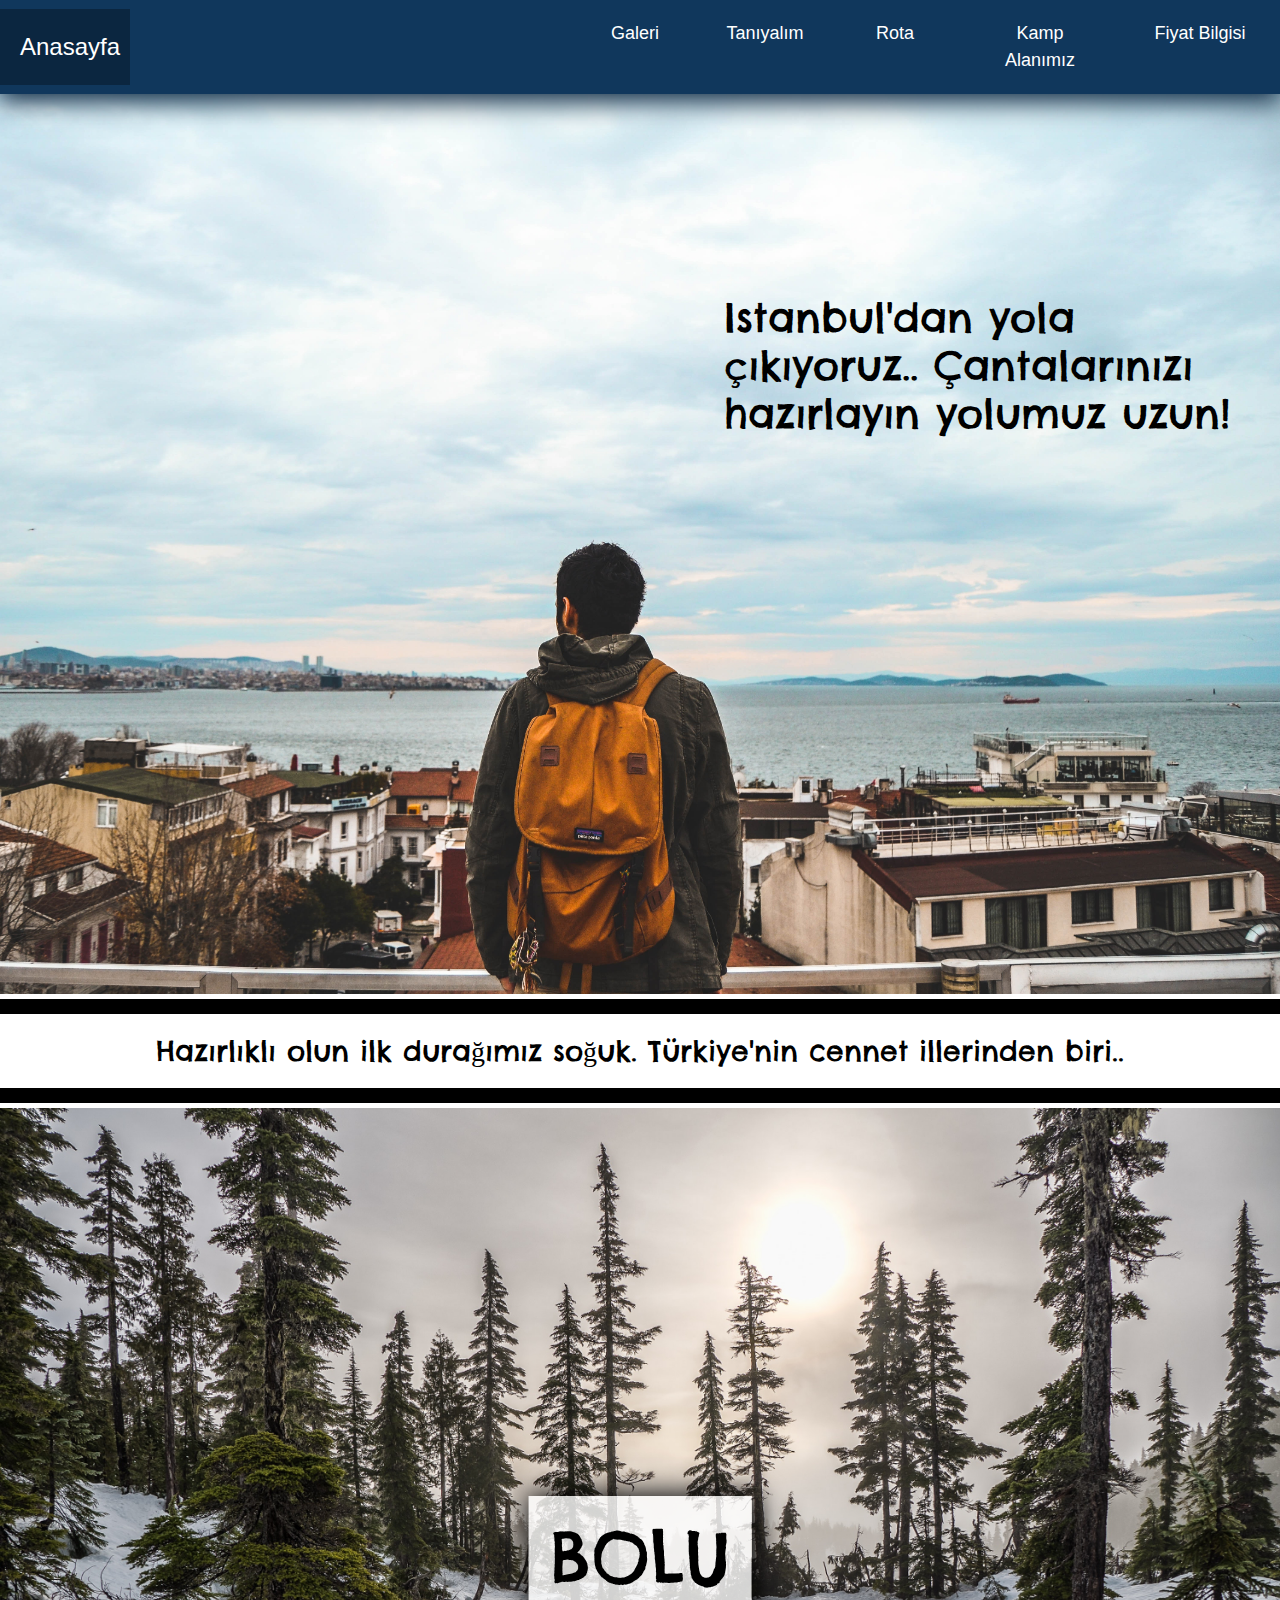
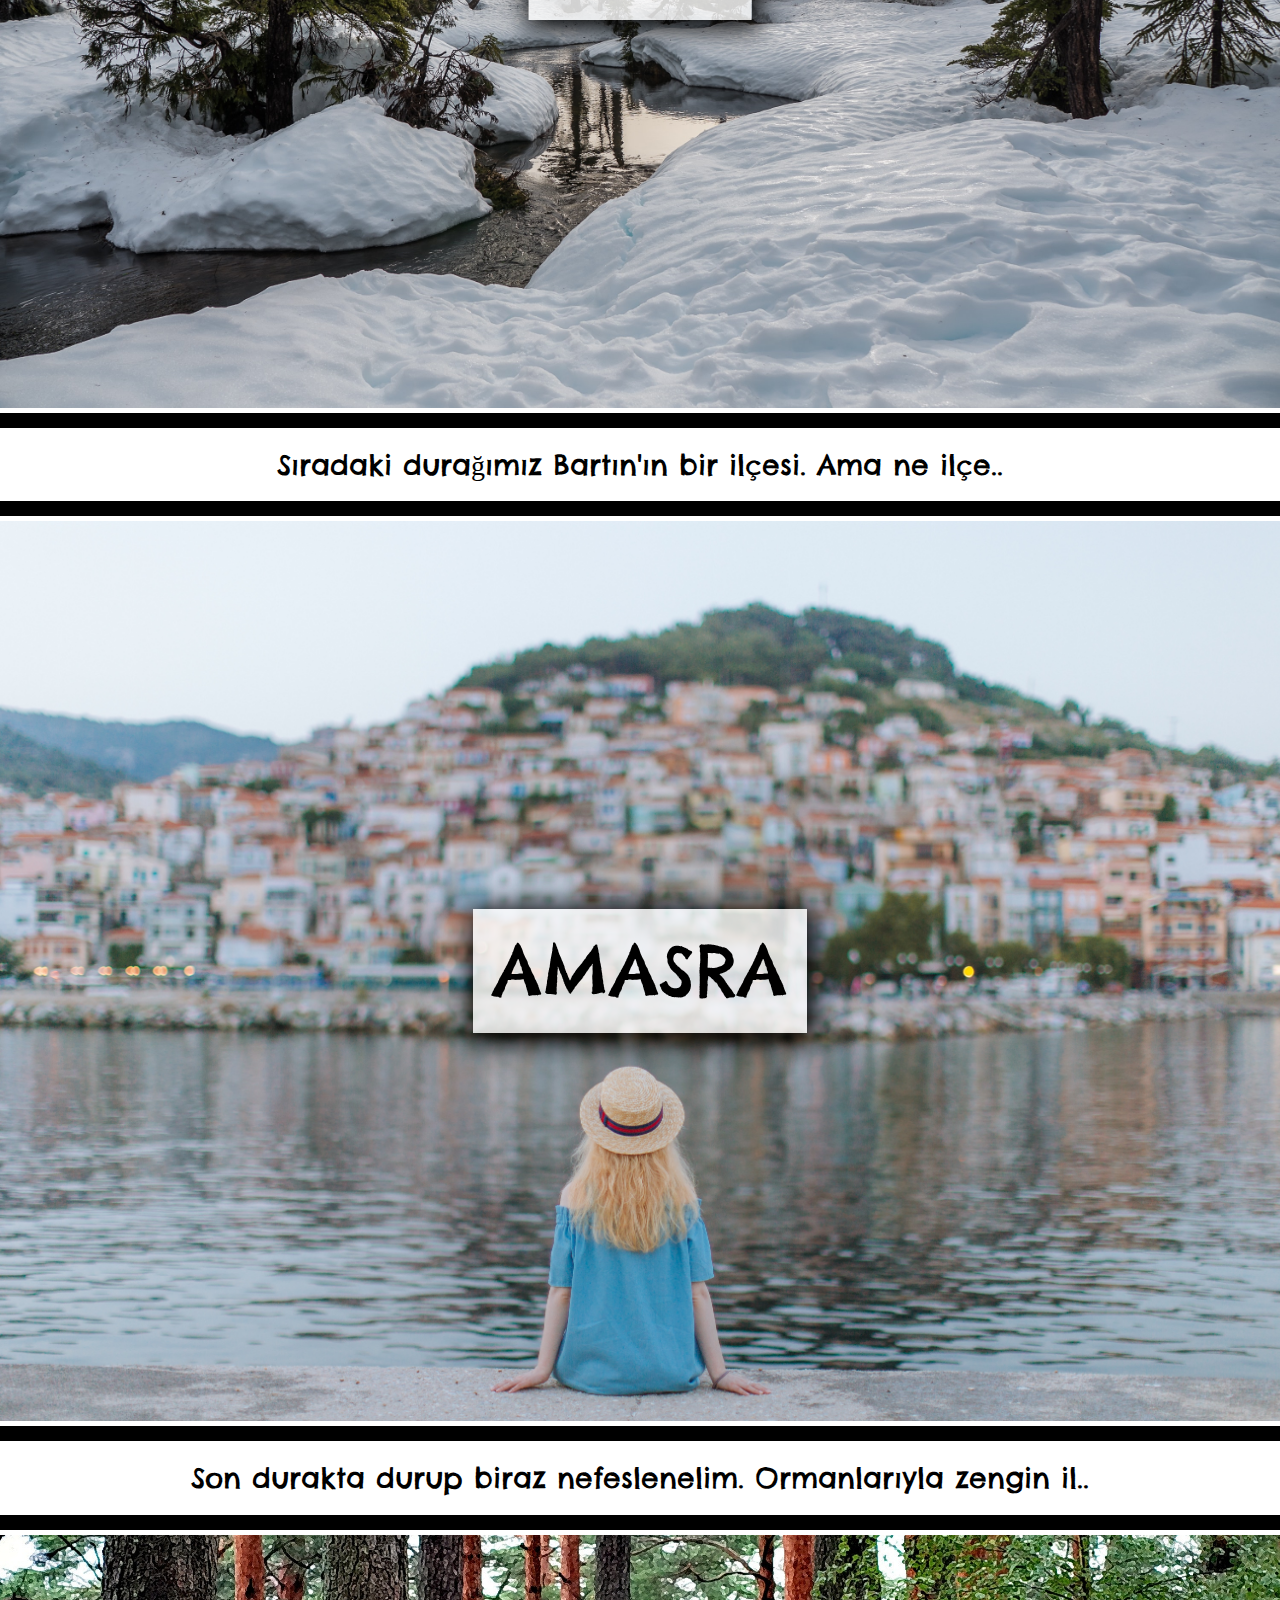
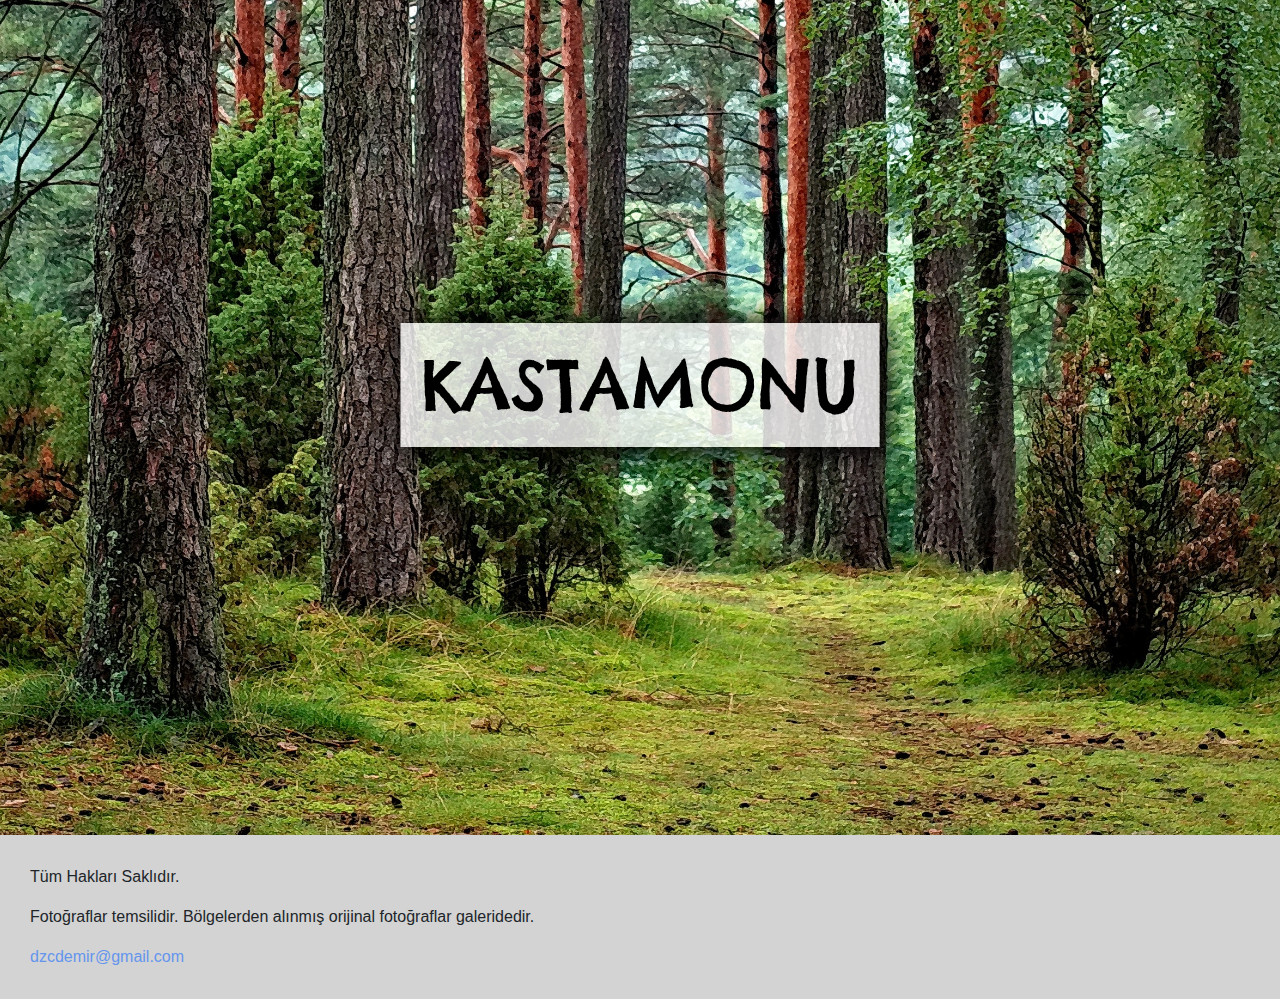
<file: index.html>
<!DOCTYPE html>
<html lang="en">

<head>
    <meta charset="UTF-8">
    <title>Kamp Turu</title>
    <link rel="stylesheet" href="css/style.css">
    <meta charset="utf-8">
    <meta name="viewport" content="width=device-width, initial-scale=1">
    <link rel="stylesheet" href="https://maxcdn.bootstrapcdn.com/bootstrap/4.4.1/css/bootstrap.min.css">
    <script src="https://ajax.googleapis.com/ajax/libs/jquery/3.4.1/jquery.min.js"></script>
    <script src="https://cdnjs.cloudflare.com/ajax/libs/popper.js/1.16.0/umd/popper.min.js"></script>
    <script src="https://maxcdn.bootstrapcdn.com/bootstrap/4.4.1/js/bootstrap.min.js"></script>
    <link href="https://fonts.googleapis.com/css2?family=Chelsea+Market&display=swap" rel="stylesheet">
</head>

<body>
    <nav class="navbar navbar-expand-md justify-content-between">

        <a class="nav-link anasayfa active " href="#">Anasayfa</a>

        <ul class="navbar-nav">

            <li class="nav-item dropButton">
                <a id="galeri" class="nav-link" href="#">Galeri

                </a>
                <div class="sakli">
                    <a href="bolu.html">Bolu</a>
                    <a href="amasra.html">Amasra</a>
                    <a href="kastamonu.html">Kastamonu</a>
                </div>


            </li>
            <li class="nav-item">
                <a class="nav-link" href="taniyalim.html">Tanıyalım</a>
            </li>
            <li class="nav-item">
                <a class="nav-link" href="rota.html">Rota</a>
            </li>
            <li class="nav-item">
                <a class="nav-link navKamp" href="kamp_alani.html">Kamp Alanımız</a>
            </li>
            <li class="nav-item">
                <a class="nav-link navKamp" href="" data-toggle="modal" data-target="#modalFiyat">Fiyat Bilgisi</a>
            </li>

        </ul>

    </nav>

    <main>
        <section class="yola-cikiyoruz">

            <h1>Istanbul'dan yola çıkıyoruz.. Çantalarınızı hazırlayın yolumuz uzun!</h1>
        </section>
        <section class="gecisBolumu">
            <h3>Hazırlıklı olun ilk durağımız soğuk. Türkiye'nin cennet illerinden biri..</h3>
        </section>
        <section class="bolu geziYerleri">
            <h2>BOLU</h2>

        </section>
        <section class="gecisBolumu">
            <h3 style="width: 30%">Sıradaki durağımız Bartın'ın bir ilçesi. Ama ne ilçe..</h3>
        </section>
        <section class="amasra geziYerleri">
            <h2>AMASRA</h2>
        </section>
        <section class="gecisBolumu">
            <h3 style="width: 30%">Son durakta durup biraz nefeslenelim. Ormanlarıyla zengin il..</h3>
        </section>
        <section class="kastamonu geziYerleri">
            <h2>KASTAMONU</h2>
        </section>
    </main>
    <footer>
        <p>Tüm Hakları Saklıdır.</p>
        <p>Fotoğraflar temsilidir. Bölgelerden alınmış orijinal fotoğraflar galeridedir.</p>
        <a href="mailto:dzcdemir@gmail.com">dzcdemir@gmail.com</a>
    </footer>


    <div class="modal" id="modalFiyat">
        <div class="modal-dialog modal-dialog-centered">
            <div class="modal-content">
                <div class="modal-header">
                    <h4 class="modal-title">Fiyat Bilgisi</h4>
                    <button type="button" class="close" data-dismiss="modal"></button>
                </div>
                <div class="modal-body">
                    <p class="card-text">Standart Fiyat: <strong style="color: red;">100TL</strong><br>Yemeklere Dahil Olmak İçin: +50TL<br><br>Konaklamak için çadır ve kamp malzemelerinden kişi kendi sorumludur. (Kamp yapmak istemeyip sadece bölgeyi gezmek isteyenler otobüsümüzde konaklayabilir.)</p>
                </div>
                <div class="modal-footer">
                    <button type="button" class="btn btn-danger" data-dismiss="modal">Kapat</button>
                </div>
            </div>
        </div>
    </div>


</body>

</html>
</file>
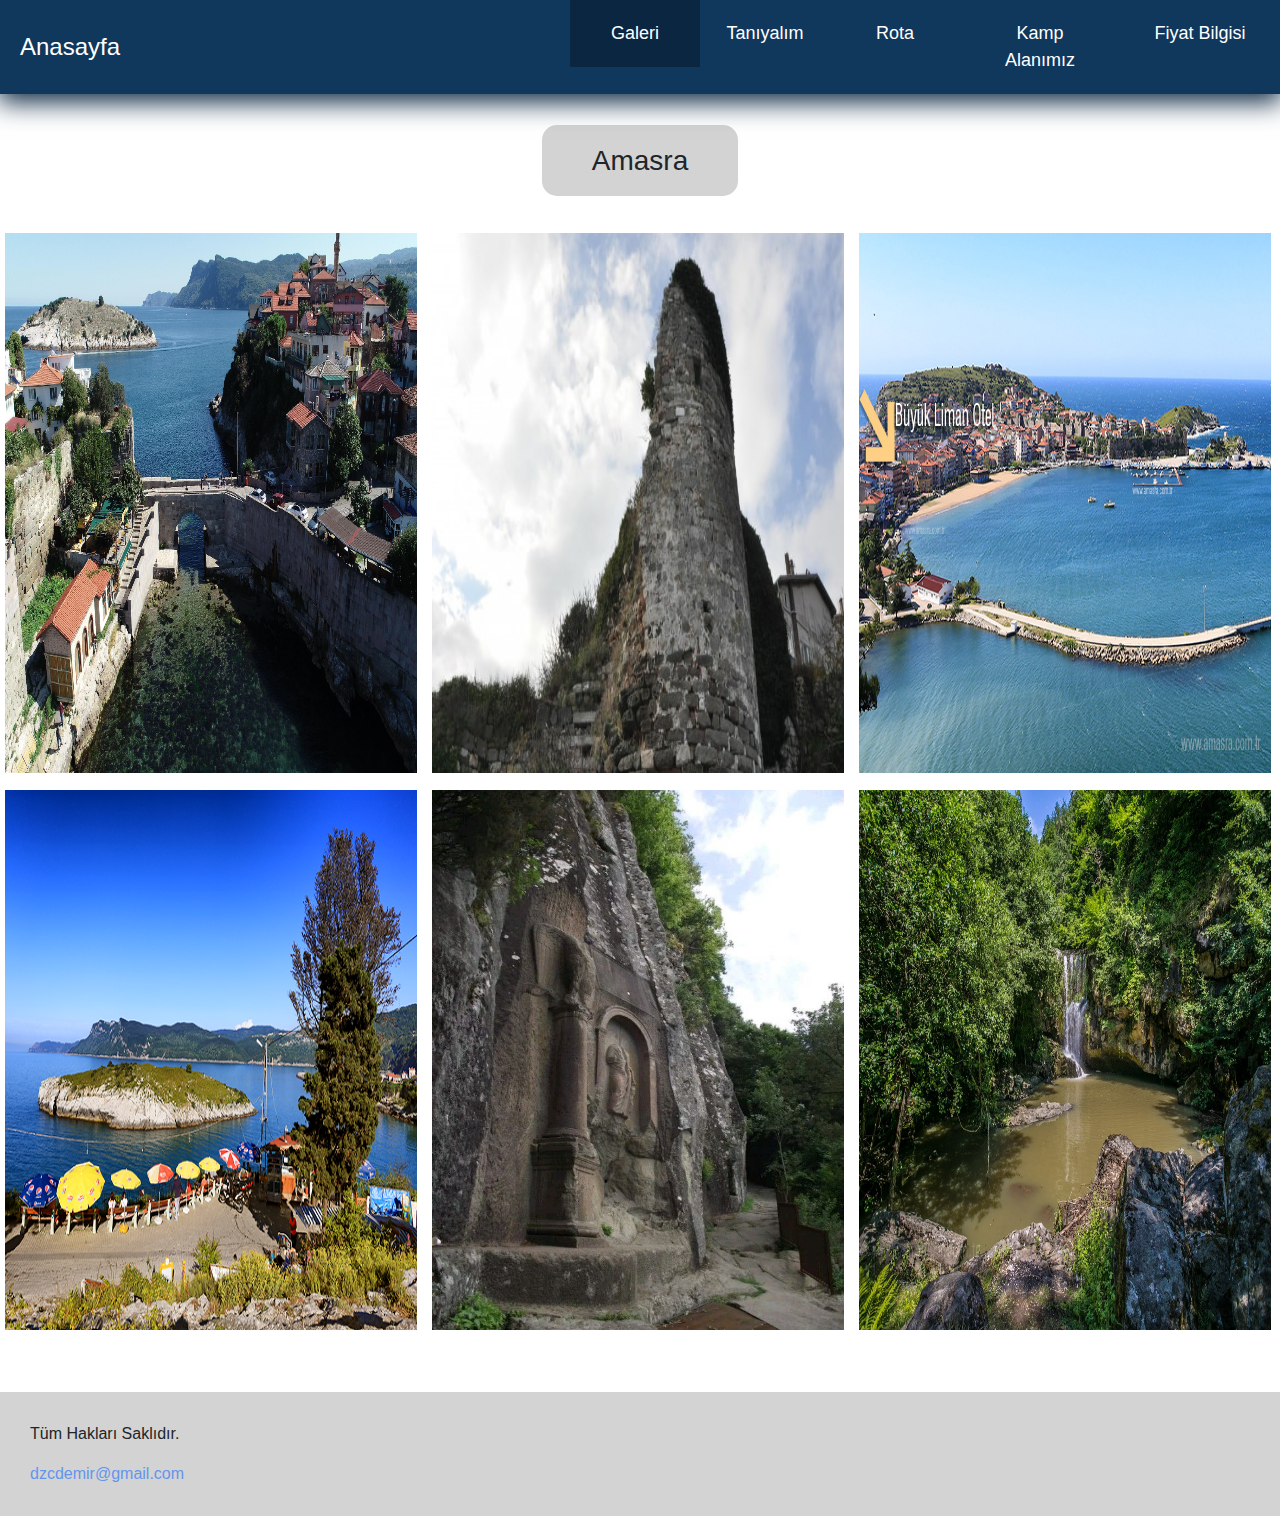
<file: amasra.html>
<!DOCTYPE html>
<html lang="en">

<head>
    <meta charset="UTF-8">
    <title>Kamp Turu</title>
    <link rel="stylesheet" href="css/style.css">
    <meta charset="utf-8">
    <meta name="viewport" content="width=device-width, initial-scale=1">
    <script src="https://ajax.googleapis.com/ajax/libs/jquery/3.4.1/jquery.min.js"></script>
    <script src="https://cdnjs.cloudflare.com/ajax/libs/popper.js/1.16.0/umd/popper.min.js"></script>
    <script src="https://maxcdn.bootstrapcdn.com/bootstrap/4.4.1/js/bootstrap.min.js"></script>
    <link rel="stylesheet" href="https://maxcdn.bootstrapcdn.com/bootstrap/4.4.1/css/bootstrap.min.css">
</head>

<body>
    <nav class="navbar navbar-expand-md justify-content-between">

        <a class="nav-link anasayfa" href="index.html">Anasayfa</a>

        <ul class="navbar-nav">

            <li class="nav-item dropButton">
                <a id="galeri" class="nav-link active" href="#">Galeri

                </a>
                <div class="sakli">
                    <a href="bolu.html">Bolu</a>
                    <a class="active" href="#">Amasra</a>
                    <a href="kastamonu.html">Kastamonu</a>
                </div>


            </li>
            <li class="nav-item">
                <a class="nav-link" href="taniyalim.html">Tanıyalım</a>
            </li>
            <li class="nav-item">
                <a class="nav-link" href="rota.html">Rota</a>
            </li>
            <li class="nav-item">
                <a class="nav-link navKamp" href="kamp_alani.html">Kamp Alanımız</a>
            </li>
            <li class="nav-item">
                <a class="nav-link navKamp" href="" data-toggle="modal" data-target="#modalFiyat">Fiyat Bilgisi</a>
            </li>

        </ul>

    </nav>
    <main>
        <div class="galeriTitle">
            <h3>Amasra</h3>
        </div>
        <div class="galeri">
            <div class="container">
                <img src="img/amasra_galeri/kemerekoprusu.jpg" data-toggle="modal" data-target="#modalAmasra1">
            </div>
            <div class="container">
                <img src="img/amasra_galeri/amasrakalesi.jpg" data-toggle="modal" data-target="#modalAmasra2">
            </div>
            <div class="container">
                <img src="img/amasra_galeri/buyukliman.jpg" data-toggle="modal" data-target="#modalAmasra3">
            </div>
            <div class="container">
                <img src="img/amasra_galeri/aglayanagac.png" data-toggle="modal" data-target="#modalAmasra4">
            </div>
            <div class="container">
                <img src="img/amasra_galeri/kuskayasi.jpg" data-toggle="modal" data-target="#modalAmasra5">
            </div>
            <div class="container">
                <img src="img/amasra_galeri/gergeceselalesi.jpg" data-toggle="modal" data-target="#modalAmasra6">
            </div>
        </div>
    </main>
    <footer>
        <p>Tüm Hakları Saklıdır.</p>
        <a href="mailto:dzcdemir@gmail.com">dzcdemir@gmail.com</a>
    </footer>

    <div class="modal" id="modalFiyat">
        <div class="modal-dialog modal-dialog-centered">
            <div class="modal-content">
                <div class="modal-header">
                    <h4 class="modal-title">Fiyat Bilgisi</h4>
                    <button type="button" class="close" data-dismiss="modal"></button>
                </div>
                <div class="modal-body">
                    <p class="card-text">Standart Fiyat: <strong style="color: red;">100TL</strong><br>Yemeklere Dahil Olmak İçin: +50TL<br><br>Konaklamak için çadır ve kamp malzemelerinden kişi kendi sorumludur. (Kamp yapmak istemeyip sadece bölgeyi gezmek isteyenler otobüsümüzde konaklayabilir.)</p>
                </div>
                <div class="modal-footer">
                    <button type="button" class="btn btn-danger" data-dismiss="modal">Kapat</button>
                </div>
            </div>
        </div>
    </div>
    <div class="modal" id="modalAmasra1">
        <div class="modal-dialog modal-dialog-centered">
            <div class="modal-content">
                <div class="modal-body">
                    <img src="img/amasra_galeri/kemerekoprusu.jpg" alt="">

                </div>
                <div class="modal-footer">
                    <p class="modalP">Amasra, Kemere Köprüsü</p>
                    <button type="button" class="btn btn-danger" data-dismiss="modal">Kapat</button>
                </div>
            </div>
        </div>
    </div>
    <div class="modal" id="modalAmasra2">
        <div class="modal-dialog modal-dialog-centered">
            <div class="modal-content">
                <div class="modal-body">
                    <img src="img/amasra_galeri/amasrakalesi.jpg" alt="">

                </div>
                <div class="modal-footer">
                    <p class="modalP">Amasra, Amasra Kalesi</p>
                    <button type="button" class="btn btn-danger" data-dismiss="modal">Kapat</button>
                </div>
            </div>
        </div>
    </div>
    <div class="modal" id="modalAmasra3">
        <div class="modal-dialog modal-dialog-centered">
            <div class="modal-content">
                <div class="modal-body">
                    <img src="img/amasra_galeri/buyukliman.jpg" alt="">

                </div>
                <div class="modal-footer">
                    <p class="modalP">Amasra, Büyük Liman Plajı</p>
                    <button type="button" class="btn btn-danger" data-dismiss="modal">Kapat</button>
                </div>
            </div>
        </div>
    </div>
    <div class="modal" id="modalAmasra4">
        <div class="modal-dialog modal-dialog-centered">
            <div class="modal-content">
                <div class="modal-body">
                    <img src="img/amasra_galeri/aglayanagac.png" alt="">

                </div>
                <div class="modal-footer">
                    <p class="modalP">Amasra, Ağlayan Ağaç</p>
                    <button type="button" class="btn btn-danger" data-dismiss="modal">Kapat</button>
                </div>
            </div>
        </div>
    </div>
    <div class="modal" id="modalAmasra5">
        <div class="modal-dialog modal-dialog-centered">
            <div class="modal-content">
                <div class="modal-body">
                    <img src="img/amasra_galeri/kuskayasi.jpg" alt="">

                </div>
                <div class="modal-footer">
                    <p class="modalP">Amasra, Kuş Kayası Yol Anıtı</p>
                    <button type="button" class="btn btn-danger" data-dismiss="modal">Kapat</button>
                </div>
            </div>
        </div>
    </div>
    <div class="modal" id="modalAmasra6">
        <div class="modal-dialog modal-dialog-centered">
            <div class="modal-content">
                <div class="modal-body">
                    <img src="img/amasra_galeri/gergeceselalesi.jpg" alt="">

                </div>
                <div class="modal-footer">
                    <p class="modalP">Amasra, Gergece Şelalesi</p>
                    <button type="button" class="btn btn-danger" data-dismiss="modal">Kapat</button>
                </div>
            </div>
        </div>
    </div>

</body>

</html>
</file>
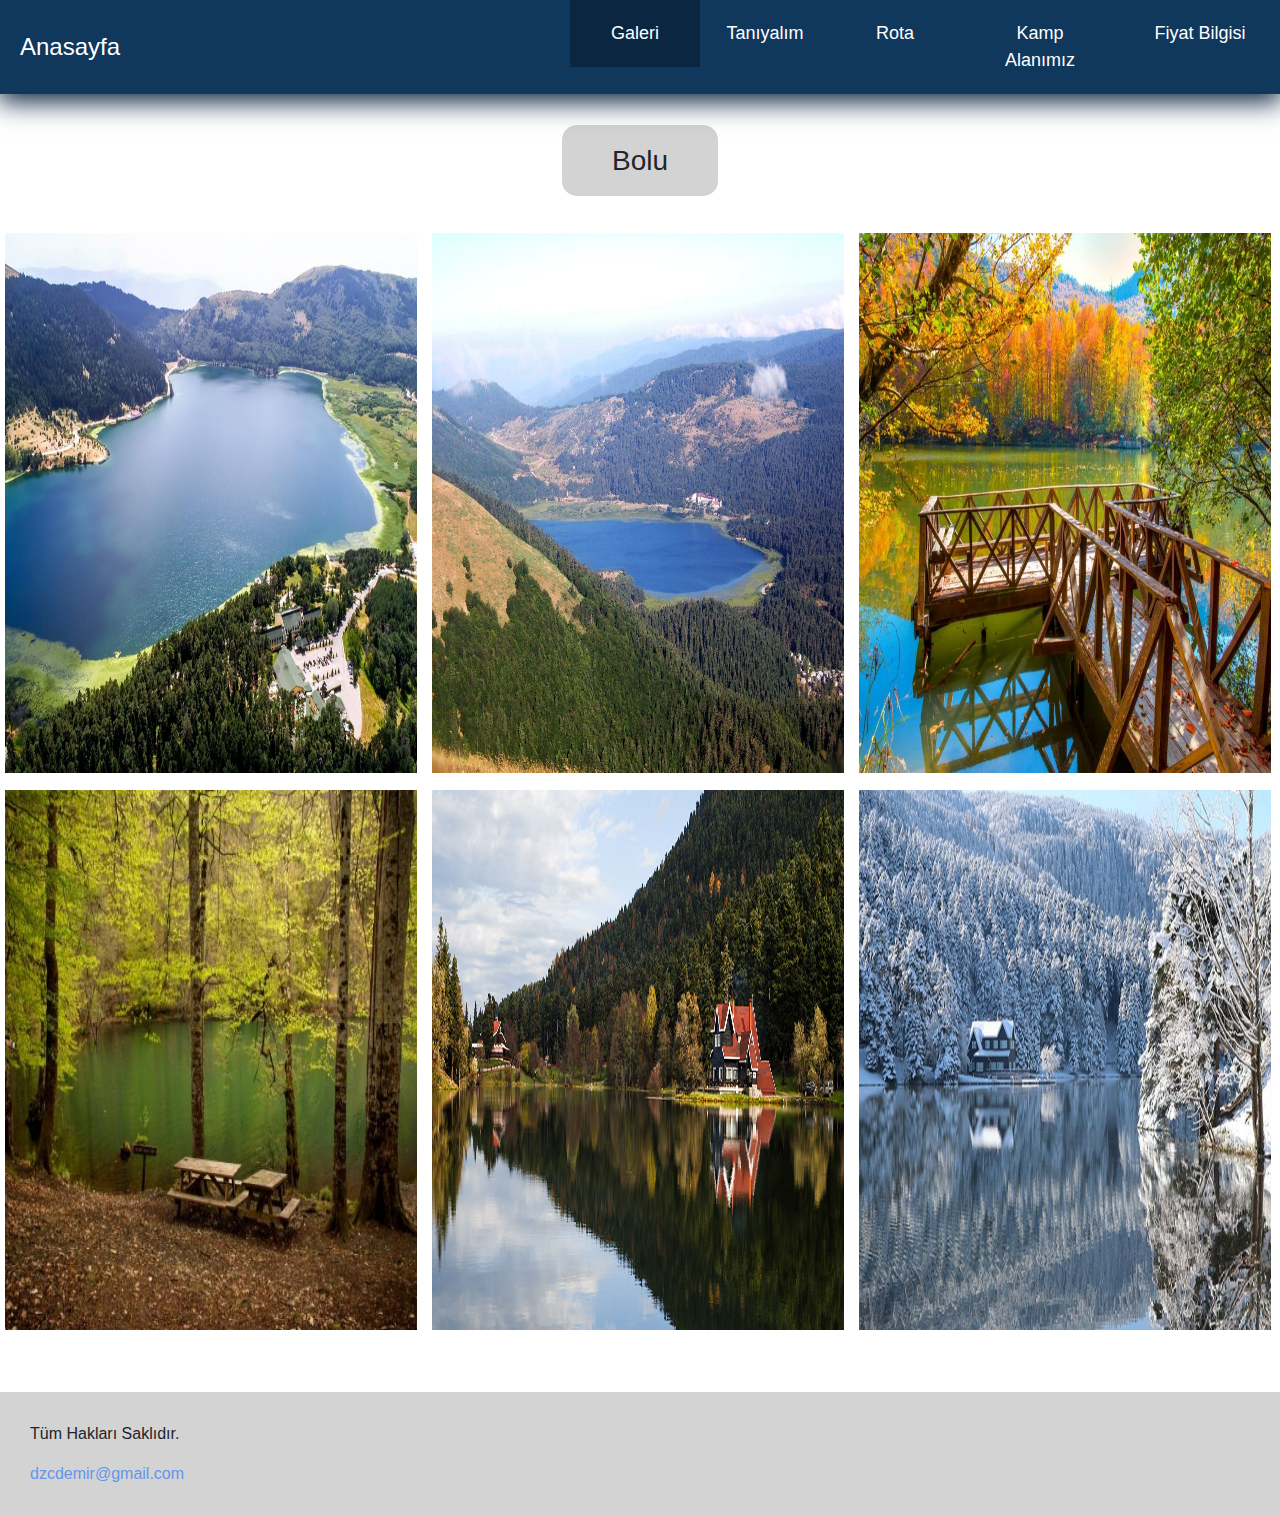
<file: bolu.html>
<!DOCTYPE html>
<html lang="en">

<head>
    <meta charset="UTF-8">
    <title>Kamp Turu</title>
    <link rel="stylesheet" href="css/style.css">
    <meta charset="utf-8">
    <meta name="viewport" content="width=device-width, initial-scale=1">
    <script src="https://ajax.googleapis.com/ajax/libs/jquery/3.4.1/jquery.min.js"></script>
    <script src="https://cdnjs.cloudflare.com/ajax/libs/popper.js/1.16.0/umd/popper.min.js"></script>
    <script src="https://maxcdn.bootstrapcdn.com/bootstrap/4.4.1/js/bootstrap.min.js"></script>
    <link rel="stylesheet" href="https://maxcdn.bootstrapcdn.com/bootstrap/4.4.1/css/bootstrap.min.css">
</head>

<body>
    <nav class="navbar navbar-expand-md justify-content-between">

        <a class="nav-link anasayfa" href="index.html">Anasayfa</a>

        <ul class="navbar-nav">

            <li class="nav-item dropButton">
                <a id="galeri" class="nav-link active" href="#">Galeri

                </a>
                <div class="sakli">
                    <a class="active" href="#">Bolu</a>
                    <a href="amasra.html">Amasra</a>
                    <a href="kastamonu.html">Kastamonu</a>
                </div>


            </li>
            <li class="nav-item">
                <a class="nav-link" href="taniyalim.html">Tanıyalım</a>
            </li>
            <li class="nav-item">
                <a class="nav-link" href="rota.html">Rota</a>
            </li>
            <li class="nav-item">
                <a class="nav-link navKamp" href="kamp_alani.html">Kamp Alanımız</a>
            </li>
            <li class="nav-item">
                <a class="nav-link navKamp" href="" data-toggle="modal" data-target="#modalFiyat">Fiyat Bilgisi</a>
            </li>

        </ul>

    </nav>
    <main>
        <div class="galeriTitle">
            <h3>Bolu</h3>
        </div>
        <div class="galeri">
            <div class="container">
                <img src="img/bolu_galeri/abantgolu.jpg" data-toggle="modal" data-target="#modalBolu1">
            </div>
            <div class="container">
                <img src="img/bolu_galeri/abantgolu2.jpg" data-toggle="modal" data-target="#modalBolu2">
            </div>
            <div class="container">
                <img src="img/bolu_galeri/yedigoller1.jpg" data-toggle="modal" data-target="#modalBolu3">
            </div>
            <div class="container">
                <img src="img/bolu_galeri/yedigoller2.jpg" data-toggle="modal" data-target="#modalBolu4">
            </div>
            <div class="container">
                <img src="img/bolu_galeri/golcuk1.jpg" data-toggle="modal" data-target="#modalBolu5">
            </div>
            <div class="container">
                <img src="img/bolu_galeri/golcuk2.jpg" data-toggle="modal" data-target="#modalBolu6">
            </div>
        </div>
    </main>
    <footer>
        <p>Tüm Hakları Saklıdır.</p>
        <a href="mailto:dzcdemir@gmail.com">dzcdemir@gmail.com</a>
    </footer>

    <div class="modal" id="modalFiyat">
        <div class="modal-dialog modal-dialog-centered">
            <div class="modal-content">
                <div class="modal-header">
                    <h4 class="modal-title">Fiyat Bilgisi</h4>
                    <button type="button" class="close" data-dismiss="modal"></button>
                </div>
                <div class="modal-body">
                    <p class="card-text">Standart Fiyat: <strong style="color: red;">100TL</strong><br>Yemeklere Dahil Olmak İçin: +50TL<br><br>Konaklamak için çadır ve kamp malzemelerinden kişi kendi sorumludur. (Kamp yapmak istemeyip sadece bölgeyi gezmek isteyenler otobüsümüzde konaklayabilir.)</p>
                </div>
                <div class="modal-footer">
                    <button type="button" class="btn btn-danger" data-dismiss="modal">Kapat</button>
                </div>
            </div>
        </div>
    </div>
    <div class="modal" id="modalBolu1">
        <div class="modal-dialog modal-dialog-centered">
            <div class="modal-content">
                <div class="modal-body">
                    <img src="img/bolu_galeri/abantgolu.jpg" alt="">

                </div>
                <div class="modal-footer">
                    <p class="modalP">Bolu, Abant Gölü</p>
                    <button type="button" class="btn btn-danger" data-dismiss="modal">Kapat</button>
                </div>
            </div>
        </div>
    </div>
    <div class="modal" id="modalBolu2">
        <div class="modal-dialog modal-dialog-centered">
            <div class="modal-content">
                <div class="modal-body">
                    <img src="img/bolu_galeri/abantgolu2.jpg" alt="">

                </div>
                <div class="modal-footer">
                    <p class="modalP">Bolu, Abant Gölü</p>
                    <button type="button" class="btn btn-danger" data-dismiss="modal">Kapat</button>
                </div>
            </div>
        </div>
    </div>
    <div class="modal" id="modalBolu3">
        <div class="modal-dialog modal-dialog-centered">
            <div class="modal-content">
                <div class="modal-body">
                    <img src="img/bolu_galeri/yedigoller1.jpg" alt="">

                </div>
                <div class="modal-footer">
                    <p class="modalP">Bolu, Yedigöller</p>
                    <button type="button" class="btn btn-danger" data-dismiss="modal">Kapat</button>
                </div>
            </div>
        </div>
    </div>
    <div class="modal" id="modalBolu4">
        <div class="modal-dialog modal-dialog-centered">
            <div class="modal-content">
                <div class="modal-body">
                    <img src="img/bolu_galeri/yedigoller2.jpg" alt="">

                </div>
                <div class="modal-footer">
                    <p class="modalP">Bolu, Yedigöller</p>
                    <button type="button" class="btn btn-danger" data-dismiss="modal">Kapat</button>
                </div>
            </div>
        </div>
    </div>
    <div class="modal" id="modalBolu5">
        <div class="modal-dialog modal-dialog-centered">
            <div class="modal-content">
                <div class="modal-body">
                    <img src="img/bolu_galeri/golcuk1.jpg" alt="">

                </div>
                <div class="modal-footer">
                    <p class="modalP">Bolu, Gölcük</p>
                    <button type="button" class="btn btn-danger" data-dismiss="modal">Kapat</button>
                </div>
            </div>
        </div>
    </div>
    <div class="modal" id="modalBolu6">
        <div class="modal-dialog modal-dialog-centered">
            <div class="modal-content">
                <div class="modal-body">
                    <img src="img/bolu_galeri/golcuk2.jpg" alt="">

                </div>
                <div class="modal-footer">
                    <p class="modalP">Bolu, Gölcük</p>
                    <button type="button" class="btn btn-danger" data-dismiss="modal">Kapat</button>
                </div>
            </div>
        </div>
    </div>

</body>

</html>
</file>
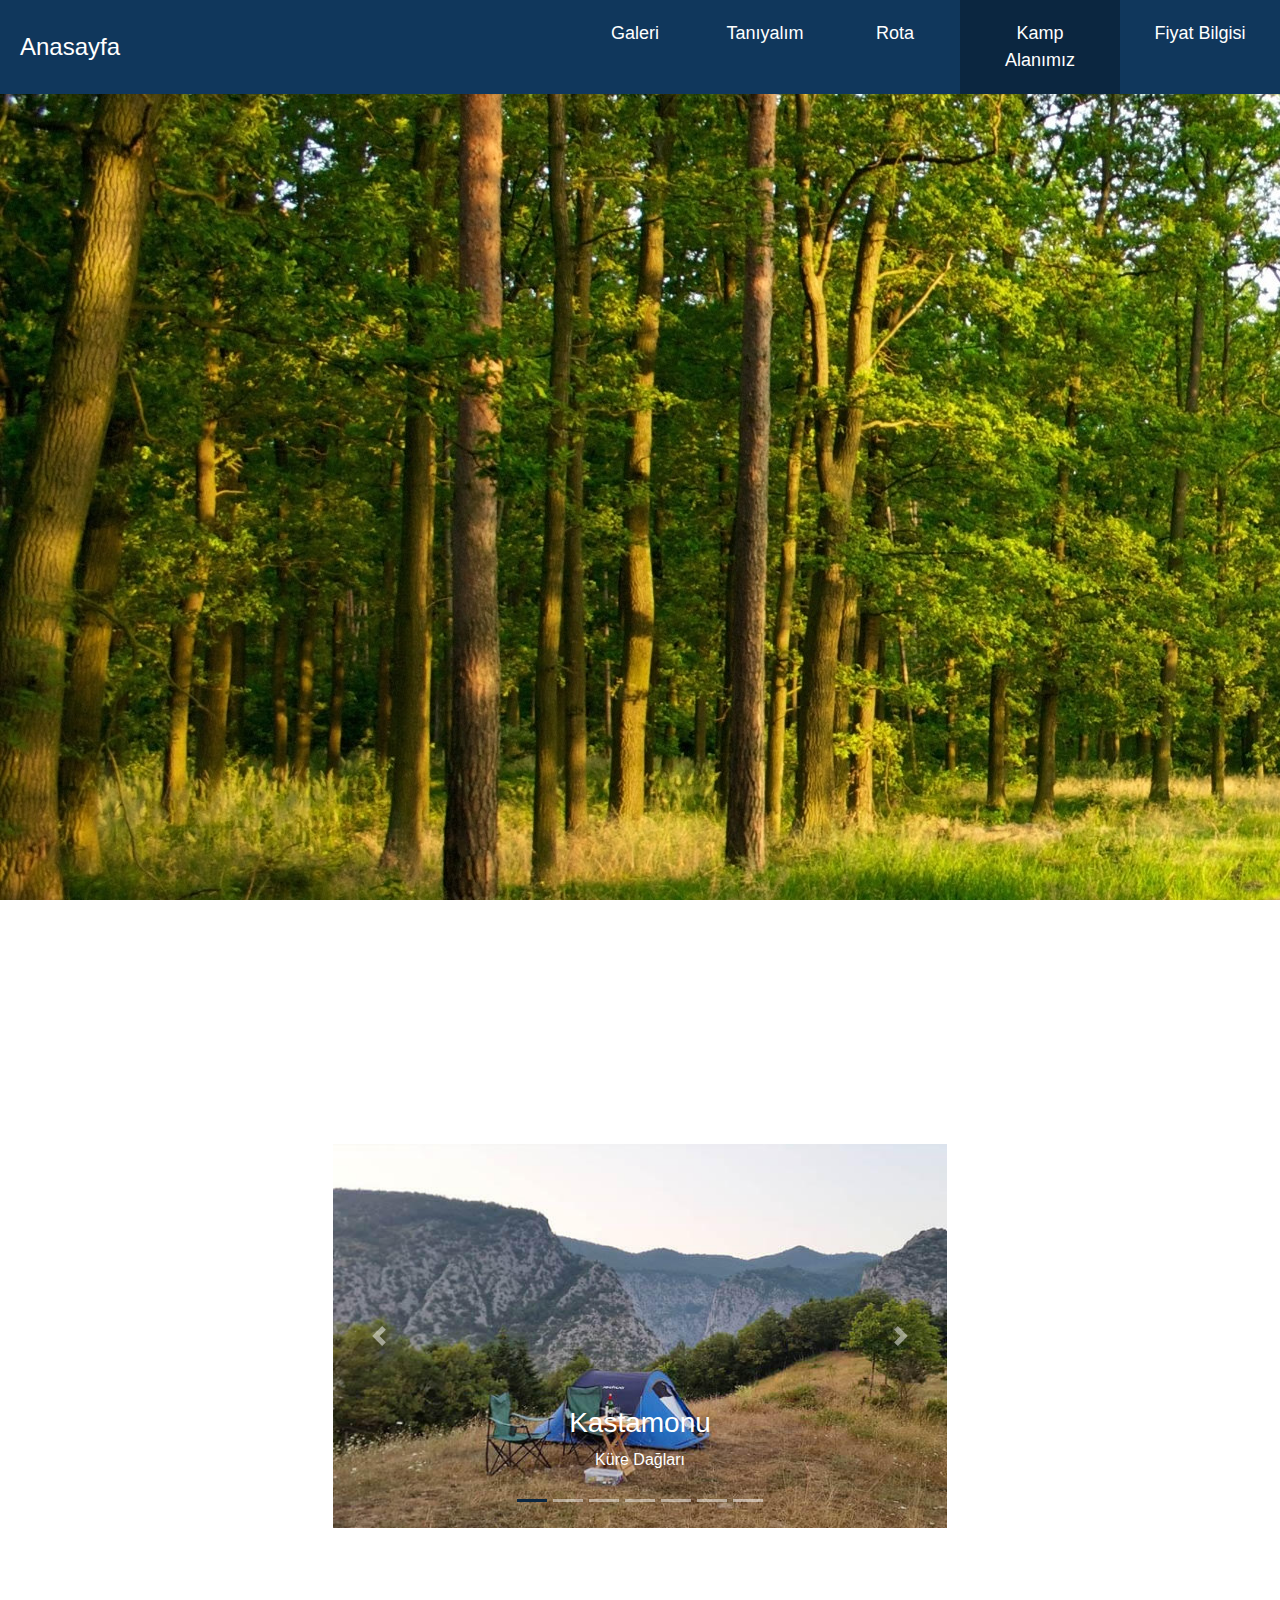
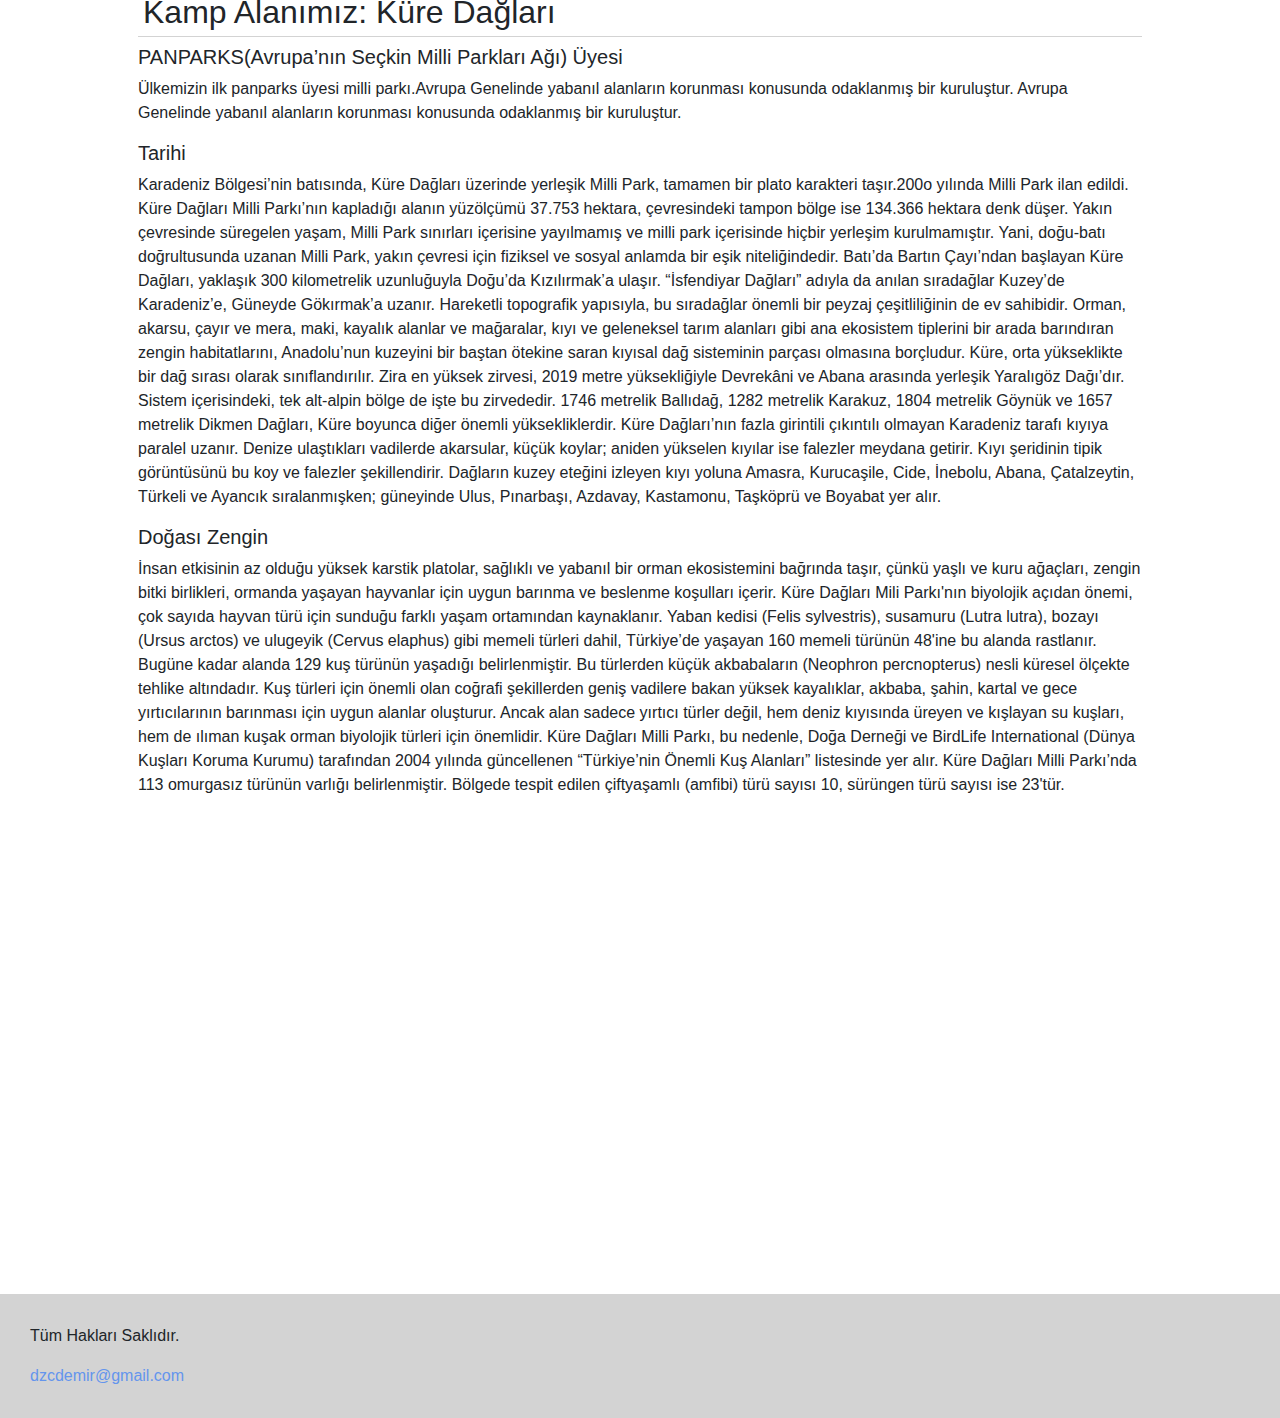
<file: kamp_alani.html>
<!DOCTYPE html>
<html lang="en">

<head>
    <meta charset="UTF-8">
    <title>Kamp Turu</title>
    <link rel="stylesheet" href="css/style.css">
    <meta charset="utf-8">
    <meta name="viewport" content="width=device-width, initial-scale=1">
    <link rel="stylesheet" href="https://maxcdn.bootstrapcdn.com/bootstrap/4.4.1/css/bootstrap.min.css">
    <script src="https://ajax.googleapis.com/ajax/libs/jquery/3.4.1/jquery.min.js"></script>
    <script src="https://cdnjs.cloudflare.com/ajax/libs/popper.js/1.16.0/umd/popper.min.js"></script>
    <script src="https://maxcdn.bootstrapcdn.com/bootstrap/4.4.1/js/bootstrap.min.js"></script>
    <link href="https://fonts.googleapis.com/css2?family=Chelsea+Market&display=swap" rel="stylesheet">
    <style>
        .kampAlaniAcilis{
            position: relative;
            width: 100%;
            height: 2800px;
            background: url(img/kamp_alani/acilis.jpg);
            background-attachment: fixed;
            background-position: left; 
            overflow: hidden;
            
        }
        .kampAlaniContent{
           position: absolute;
            top: 1000px;
            left: 10%;
            width: 80%; 
        }
        .kampAlaniSlider{
            background: transparent;
        }
        .kampAlaniIcerik{
            background: white;
            padding: 10px;
            border-radius: 5px;
        }
        .kampAlaniIcerik h2{
            padding: 5px;
            border-bottom: 1px solid lightgray;
        }
        @media screen and (max-width:767px){
            .kampAlaniContent{
                width: 90%;
                top: 500px;
                left: 5%;         
            }
            .kampAlaniAcilis{height: 3200px;}

        }
    </style>
</head>

<body>
    <nav class="navbar navbar-expand-md justify-content-between">

        <a class="nav-link anasayfa" href="index.html">Anasayfa</a>

        <ul class="navbar-nav">

            <li class="nav-item dropButton">
                <a id="galeri" class="nav-link" href="#">Galeri

                </a>
                <div class="sakli">
                    <a href="bolu.html">Bolu</a>
                    <a href="amasra.html">Amasra</a>
                    <a href="kastamonu.html">Kastamonu</a>
                </div>


            </li>
            <li class="nav-item">
                <a class="nav-link" href="taniyalim.html">Tanıyalım</a>
            </li>
            <li class="nav-item">
                <a class="nav-link" href="rota.html">Rota</a>
            </li>
            <li class="nav-item">
                <a class="nav-link navKamp active" href="#">Kamp Alanımız</a>
            </li>
            <li class="nav-item">
                <a class="nav-link navKamp" href="" data-toggle="modal" data-target="#modalFiyat">Fiyat Bilgisi</a>
            </li>

        </ul>

    </nav>

    <main>
        <div class="kampAlaniAcilis">


            <div class="kampAlaniContent">
                <div class="kampAlaniSlider">
                    <div id="slider" class="carousel slide" data-ride="carousel">
                        <ul class="carousel-indicators">
                            <li data-target="#slider" data-slide-to="0" class="active"></li>
                            <li data-target="#slider" data-slide-to="1"></li>
                            <li data-target="#slider" data-slide-to="2"></li>
                            <li data-target="#slider" data-slide-to="3"></li>
                            <li data-target="#slider" data-slide-to="4"></li>
                            <li data-target="#slider" data-slide-to="5"></li>
                            <li data-target="#slider" data-slide-to="7"></li>
                        </ul>

                        <div class="carousel-inner">
                            <div class="carousel-item active">
                                <img src="img/kamp_alani/kureDaglari.jpg">
                                <div class="carousel-caption">
                                    <h3>Kastamonu</h3>
                                    <p>Küre Dağları</p>
                                </div>
                            </div>
                            <div class="carousel-item">
                                <img src="img/kamp_alani/kureDaglari2.jpg">
                                <div class="carousel-caption">
                                    <h3>Kastamonu</h3>
                                    <p>Küre Dağları</p>
                                </div>
                            </div>
                            <div class="carousel-item">
                                <img src="img/kamp_alani/kureDaglari3.jpg">
                                <div class="carousel-caption">
                                    <h3>Kastamonu</h3>
                                    <p>Küre Dağları</p>
                                </div>
                            </div>
                            <div class="carousel-item">
                                <img src="img/kamp_alani/kureDaglari4.jpg">
                                <div class="carousel-caption">
                                    <h3>Kastamonu</h3>
                                    <p>Küre Dağları</p>
                                </div>
                            </div>
                            <div class="carousel-item">
                                <img src="img/kamp_alani/kureDaglari5.jpg">
                                <div class="carousel-caption">
                                    <h3>Kastamonu</h3>
                                    <p>Küre Dağları</p>
                                </div>
                            </div>
                            <div class="carousel-item">
                                <img src="img/kamp_alani/kureDaglari6.jpg">
                                <div class="carousel-caption">
                                    <h3>Kastamonu</h3>
                                    <p>Küre Dağları</p>
                                </div>
                            </div>
                            <div class="carousel-item">
                                <img src="img/kamp_alani/kureDaglari7.jpg">
                                <div class="carousel-caption">
                                    <h3>Kastamonu</h3>
                                    <p>Küre Dağları</p>
                                </div>
                            </div>

                            <a class="carousel-control-prev" href="#slider" data-slide="prev">
                                <span class="carousel-control-prev-icon"></span>
                            </a>
                            <a class="carousel-control-next" href="#slider" data-slide="next">
                                <span class="carousel-control-next-icon"></span>
                            </a>

                        </div>
                    </div>
                </div>
                <div class="kampAlaniIcerik">
                    <h2>Kamp Alanımız: Küre Dağları</h2>
                    <h5>PANPARKS(Avrupa’nın Seçkin Milli Parkları Ağı) Üyesi</h5>
                    <p>Ülkemizin ilk panparks üyesi milli parkı.Avrupa Genelinde yabanıl alanların korunması konusunda odaklanmış bir kuruluştur. Avrupa Genelinde yabanıl alanların korunması konusunda odaklanmış bir kuruluştur.</p>
                    <h5>Tarihi</h5>
                    <p>Karadeniz Bölgesi’nin batısında, Küre Dağları üzerinde yerleşik Milli Park, tamamen bir plato karakteri taşır.200o yılında Milli Park ilan edildi. Küre Dağları Milli Parkı’nın kapladığı alanın yüzölçümü 37.753 hektara, çevresindeki tampon bölge ise 134.366 hektara denk düşer. Yakın çevresinde süregelen yaşam, Milli Park sınırları içerisine yayılmamış ve milli park içerisinde hiçbir yerleşim kurulmamıştır. Yani, doğu-batı doğrultusunda uzanan Milli Park, yakın çevresi için fiziksel ve sosyal anlamda bir eşik niteliğindedir.
                        Batı’da Bartın Çayı’ndan başlayan Küre Dağları, yaklaşık 300 kilometrelik uzunluğuyla Doğu’da Kızılırmak’a ulaşır. “İsfendiyar Dağları” adıyla da anılan sıradağlar Kuzey’de Karadeniz’e, Güneyde Gökırmak’a uzanır. Hareketli topografik yapısıyla, bu sıradağlar önemli bir peyzaj çeşitliliğinin de ev sahibidir. Orman, akarsu, çayır ve mera, maki, kayalık alanlar ve mağaralar, kıyı ve geleneksel tarım alanları gibi ana ekosistem tiplerini bir arada barındıran zengin habitatlarını, Anadolu’nun kuzeyini bir baştan ötekine saran kıyısal dağ sisteminin parçası olmasına borçludur.

                        Küre, orta yükseklikte bir dağ sırası olarak sınıflandırılır. Zira en yüksek zirvesi, 2019 metre yüksekliğiyle Devrekâni ve Abana arasında yerleşik Yaralıgöz Dağı’dır. Sistem içerisindeki, tek alt-alpin bölge de işte bu zirvededir. 1746 metrelik Ballıdağ, 1282 metrelik Karakuz, 1804 metrelik Göynük ve 1657 metrelik Dikmen Dağları, Küre boyunca diğer önemli yüksekliklerdir. Küre Dağları’nın fazla girintili çıkıntılı olmayan Karadeniz tarafı kıyıya paralel uzanır. Denize ulaştıkları vadilerde akarsular, küçük koylar; aniden yükselen kıyılar ise falezler meydana getirir. Kıyı şeridinin tipik görüntüsünü bu koy ve falezler şekillendirir. Dağların kuzey eteğini izleyen kıyı yoluna Amasra, Kurucaşile, Cide, İnebolu, Abana, Çatalzeytin, Türkeli ve Ayancık sıralanmışken; güneyinde Ulus, Pınarbaşı, Azdavay, Kastamonu, Taşköprü ve Boyabat yer alır.</p>
                    <h5>Doğası Zengin</h5>
                    <p>İnsan etkisinin az olduğu yüksek karstik platolar, sağlıklı ve yabanıl bir orman ekosistemini bağrında taşır, çünkü yaşlı ve kuru ağaçları, zengin bitki birlikleri, ormanda yaşayan hayvanlar için uygun barınma ve beslenme koşulları içerir.
                        Küre Dağları Mili Parkı'nın biyolojik açıdan önemi, çok sayıda hayvan türü için sunduğu farklı yaşam ortamından kaynaklanır. Yaban kedisi (Felis sylvestris), susamuru (Lutra lutra), bozayı (Ursus arctos) ve ulugeyik (Cervus elaphus) gibi memeli türleri dahil, Türkiye’de yaşayan 160 memeli türünün 48'ine bu alanda rastlanır.

                        Bugüne kadar alanda 129 kuş türünün yaşadığı belirlenmiştir. Bu türlerden küçük akbabaların (Neophron percnopterus) nesli küresel ölçekte tehlike altındadır. Kuş türleri için önemli olan coğrafi şekillerden geniş vadilere bakan yüksek kayalıklar, akbaba, şahin, kartal ve gece yırtıcılarının barınması için uygun alanlar oluşturur. Ancak alan sadece yırtıcı türler değil, hem deniz kıyısında üreyen ve kışlayan su kuşları, hem de ılıman kuşak orman biyolojik türleri için önemlidir. Küre Dağları Milli Parkı, bu nedenle, Doğa Derneği ve BirdLife International (Dünya Kuşları Koruma Kurumu) tarafından 2004 yılında güncellenen “Türkiye’nin Önemli Kuş Alanları” listesinde yer alır.
                        Küre Dağları Milli Parkı’nda 113 omurgasız türünün varlığı belirlenmiştir. Bölgede tespit edilen çiftyaşamlı (amfibi) türü sayısı 10, sürüngen türü sayısı ise 23'tür.</p>
                </div>
            </div>
        </div>
    </main>
    <footer>
        <p>Tüm Hakları Saklıdır.</p>
        <a href="mailto:dzcdemir@gmail.com">dzcdemir@gmail.com</a>
    </footer>

    <div class="modal" id="modalFiyat">
        <div class="modal-dialog modal-dialog-centered">
            <div class="modal-content">
                <div class="modal-header">
                    <h4 class="modal-title">Fiyat Bilgisi</h4>
                    <button type="button" class="close" data-dismiss="modal"></button>
                </div>
                <div class="modal-body">
                    <p class="card-text">Standart Fiyat: <strong style="color: red;">100TL</strong><br>Yemeklere Dahil Olmak İçin: +50TL<br><br>Konaklamak için çadır ve kamp malzemelerinden kişi kendi sorumludur. (Kamp yapmak istemeyip sadece bölgeyi gezmek isteyenler otobüsümüzde konaklayabilir.)</p>
                </div>
                <div class="modal-footer">
                    <button type="button" class="btn btn-danger" data-dismiss="modal">Kapat</button>
                </div>
            </div>
        </div>
    </div>
    <script type="text/javascript">
        $(window).scroll(function() {
            var scroll_position = $(window).scrollTop();
            if ($(window).scrollTop() <= 660) {
                console.log($(window).scrollTop());
                $('.kampAlaniAcilis').css({
                    'background-position-x': -scroll_position + 'px'

                });
            }


        })

    </script>
</body>

</html>
</file>
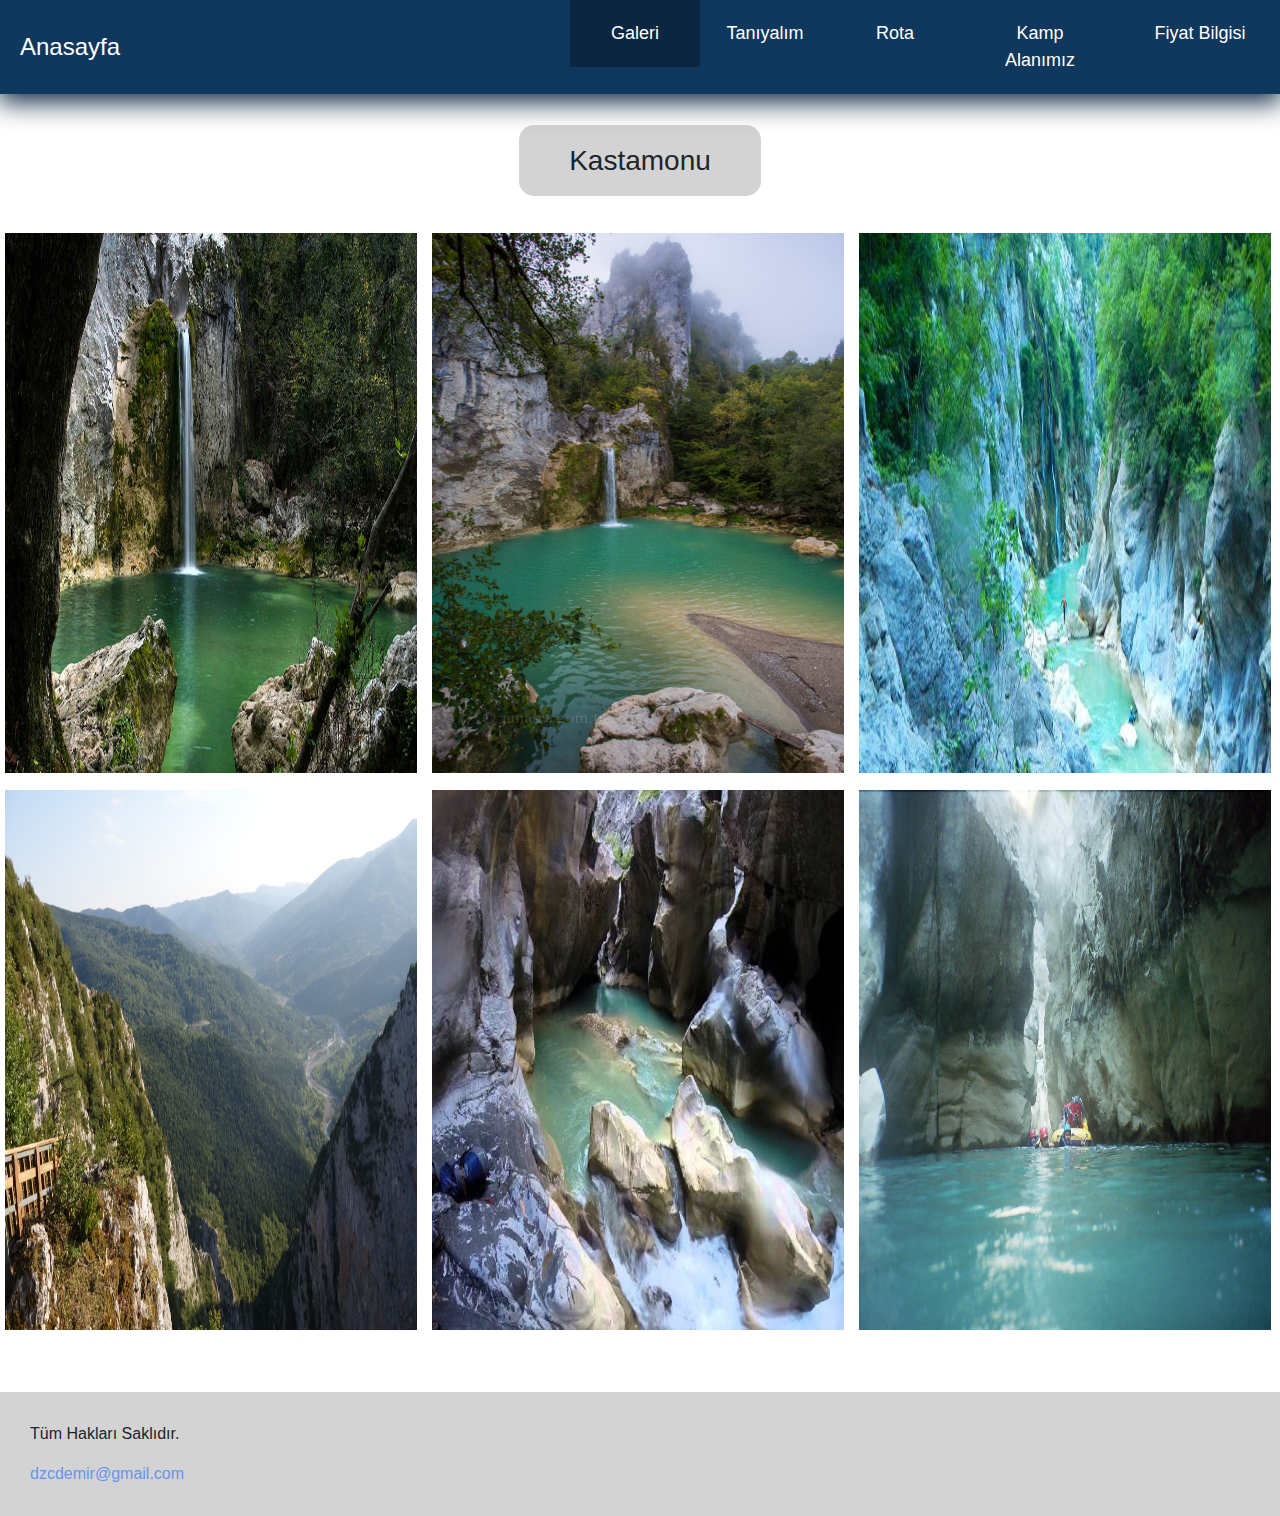
<file: kastamonu.html>
<!DOCTYPE html>
<html lang="en">

<head>
    <meta charset="UTF-8">
    <title>Kamp Turu</title>
    <link rel="stylesheet" href="css/style.css">
    <meta charset="utf-8">
    <meta name="viewport" content="width=device-width, initial-scale=1">
    <script src="https://ajax.googleapis.com/ajax/libs/jquery/3.4.1/jquery.min.js"></script>
    <script src="https://cdnjs.cloudflare.com/ajax/libs/popper.js/1.16.0/umd/popper.min.js"></script>
    <script src="https://maxcdn.bootstrapcdn.com/bootstrap/4.4.1/js/bootstrap.min.js"></script>
    <link rel="stylesheet" href="https://maxcdn.bootstrapcdn.com/bootstrap/4.4.1/css/bootstrap.min.css">
</head>

<body>
    <nav class="navbar navbar-expand-md justify-content-between">

        <a class="nav-link anasayfa" href="index.html">Anasayfa</a>

        <ul class="navbar-nav">

            <li class="nav-item dropButton">
                <a id="galeri" class="nav-link active" href="#">Galeri

                </a>
                <div class="sakli">
                    <a href="bolu.html">Bolu</a>
                    <a href="amasra.html">Amasra</a>
                    <a class="active" href="#">Kastamonu</a>
                </div>


            </li>
            <li class="nav-item">
                <a class="nav-link" href="taniyalim.html">Tanıyalım</a>
            </li>
            <li class="nav-item">
                <a class="nav-link" href="rota.html">Rota</a>
            </li>
            <li class="nav-item">
                <a class="nav-link navKamp" href="kamp_alani.html">Kamp Alanımız</a>
            </li>
            <li class="nav-item">
                <a class="nav-link navKamp" href="" data-toggle="modal" data-target="#modalFiyat">Fiyat Bilgisi</a>
            </li>

        </ul>

    </nav>
    <main>
        <div class="galeriTitle">
            <h3>Kastamonu</h3>
        </div>
        <div class="galeri">
            <div class="container">
                <img src="img/kastamonu_galeri/ilicaSelalesi.jpg" data-toggle="modal" data-target="#modalKastamonu1">
            </div>
            <div class="container">
                <img src="img/kastamonu_galeri/ilicaSelalesi2.jpg" data-toggle="modal" data-target="#modalKastamonu2">
            </div>
            <div class="container">
                <img src="img/kastamonu_galeri/vallaKanyonu.jpg" data-toggle="modal" data-target="#modalKastamonu3">
            </div>
            <div class="container">
                <img src="img/kastamonu_galeri/vallaKanyonu2.jpg" data-toggle="modal" data-target="#modalKastamonu4">
            </div>
            <div class="container">
                <img src="img/kastamonu_galeri/vallaKanyonu3.jpg" data-toggle="modal" data-target="#modalKastamonu5">
            </div>
            <div class="container">
                <img src="img/kastamonu_galeri/vallaKanyonu4.jpg" data-toggle="modal" data-target="#modalKastamonu6">
            </div>
        </div>
    </main>
    <footer>
        <p>Tüm Hakları Saklıdır.</p>
        <a href="mailto:dzcdemir@gmail.com">dzcdemir@gmail.com</a>
    </footer>

    <div class="modal" id="modalFiyat">
        <div class="modal-dialog modal-dialog-centered">
            <div class="modal-content">
                <div class="modal-header">
                    <h4 class="modal-title">Fiyat Bilgisi</h4>
                    <button type="button" class="close" data-dismiss="modal"></button>
                </div>
                <div class="modal-body">
                    <p class="card-text">Standart Fiyat: <strong style="color: red;">100TL</strong><br>Yemeklere Dahil Olmak İçin: +50TL<br><br>Konaklamak için çadır ve kamp malzemelerinden kişi kendi sorumludur. (Kamp yapmak istemeyip sadece bölgeyi gezmek isteyenler otobüsümüzde konaklayabilir.)</p>
                </div>
                <div class="modal-footer">
                    <button type="button" class="btn btn-danger" data-dismiss="modal">Kapat</button>
                </div>
            </div>
        </div>
    </div>
    <div class="modal" id="modalKastamonu1">
        <div class="modal-dialog modal-dialog-centered">
            <div class="modal-content">
                <div class="modal-body">
                    <img src="img/kastamonu_galeri/ilicaSelalesi.jpg" alt="">

                </div>
                <div class="modal-footer">
                    <p class="modalP">Kastamonu, Ilıca Şelalesi</p>
                    <button type="button" class="btn btn-danger" data-dismiss="modal">Kapat</button>
                </div>
            </div>
        </div>
    </div>
    <div class="modal" id="modalKastamonu2">
        <div class="modal-dialog modal-dialog-centered">
            <div class="modal-content">
                <div class="modal-body">
                    <img src="img/kastamonu_galeri/ilicaSelalesi2.jpg" alt="">

                </div>
                <div class="modal-footer">
                    <p class="modalP">Kastamonu, Ilıca Şelalesi</p>
                    <button type="button" class="btn btn-danger" data-dismiss="modal">Kapat</button>
                </div>
            </div>
        </div>
    </div>
    <div class="modal" id="modalKastamonu3">
        <div class="modal-dialog modal-dialog-centered">
            <div class="modal-content">
                <div class="modal-body">
                    <img src="img/kastamonu_galeri/vallaKanyonu.jpg" alt="">

                </div>
                <div class="modal-footer">
                    <p class="modalP">Kastamonu, Valla Kanyonu</p>
                    <button type="button" class="btn btn-danger" data-dismiss="modal">Kapat</button>
                </div>
            </div>
        </div>
    </div>
    <div class="modal" id="modalKastamonu4">
        <div class="modal-dialog modal-dialog-centered">
            <div class="modal-content">
                <div class="modal-body">
                    <img src="img/kastamonu_galeri/vallaKanyonu2.jpg" alt="">

                </div>
                <div class="modal-footer">
                    <p class="modalP">Kastamonu, Valla Kanyonu</p>
                    <button type="button" class="btn btn-danger" data-dismiss="modal">Kapat</button>
                </div>
            </div>
        </div>
    </div>
    <div class="modal" id="modalKastamonu5">
        <div class="modal-dialog modal-dialog-centered">
            <div class="modal-content">
                <div class="modal-body">
                    <img src="img/kastamonu_galeri/vallaKanyonu3.jpg" alt="">

                </div>
                <div class="modal-footer">
                    <p class="modalP">Kastamonu, Valla Kanyonu</p>
                    <button type="button" class="btn btn-danger" data-dismiss="modal">Kapat</button>
                </div>
            </div>
        </div>
    </div>
    <div class="modal" id="modalKastamonu6">
        <div class="modal-dialog modal-dialog-centered">
            <div class="modal-content">
                <div class="modal-body">
                    <img src="img/kastamonu_galeri/vallaKanyonu4.jpg" alt="">

                </div>
                <div class="modal-footer">
                    <p class="modalP">Kastamonu, Valla Kanyonu</p>
                    <button type="button" class="btn btn-danger" data-dismiss="modal">Kapat</button>
                </div>
            </div>
        </div>
    </div>

</body>

</html>
</file>
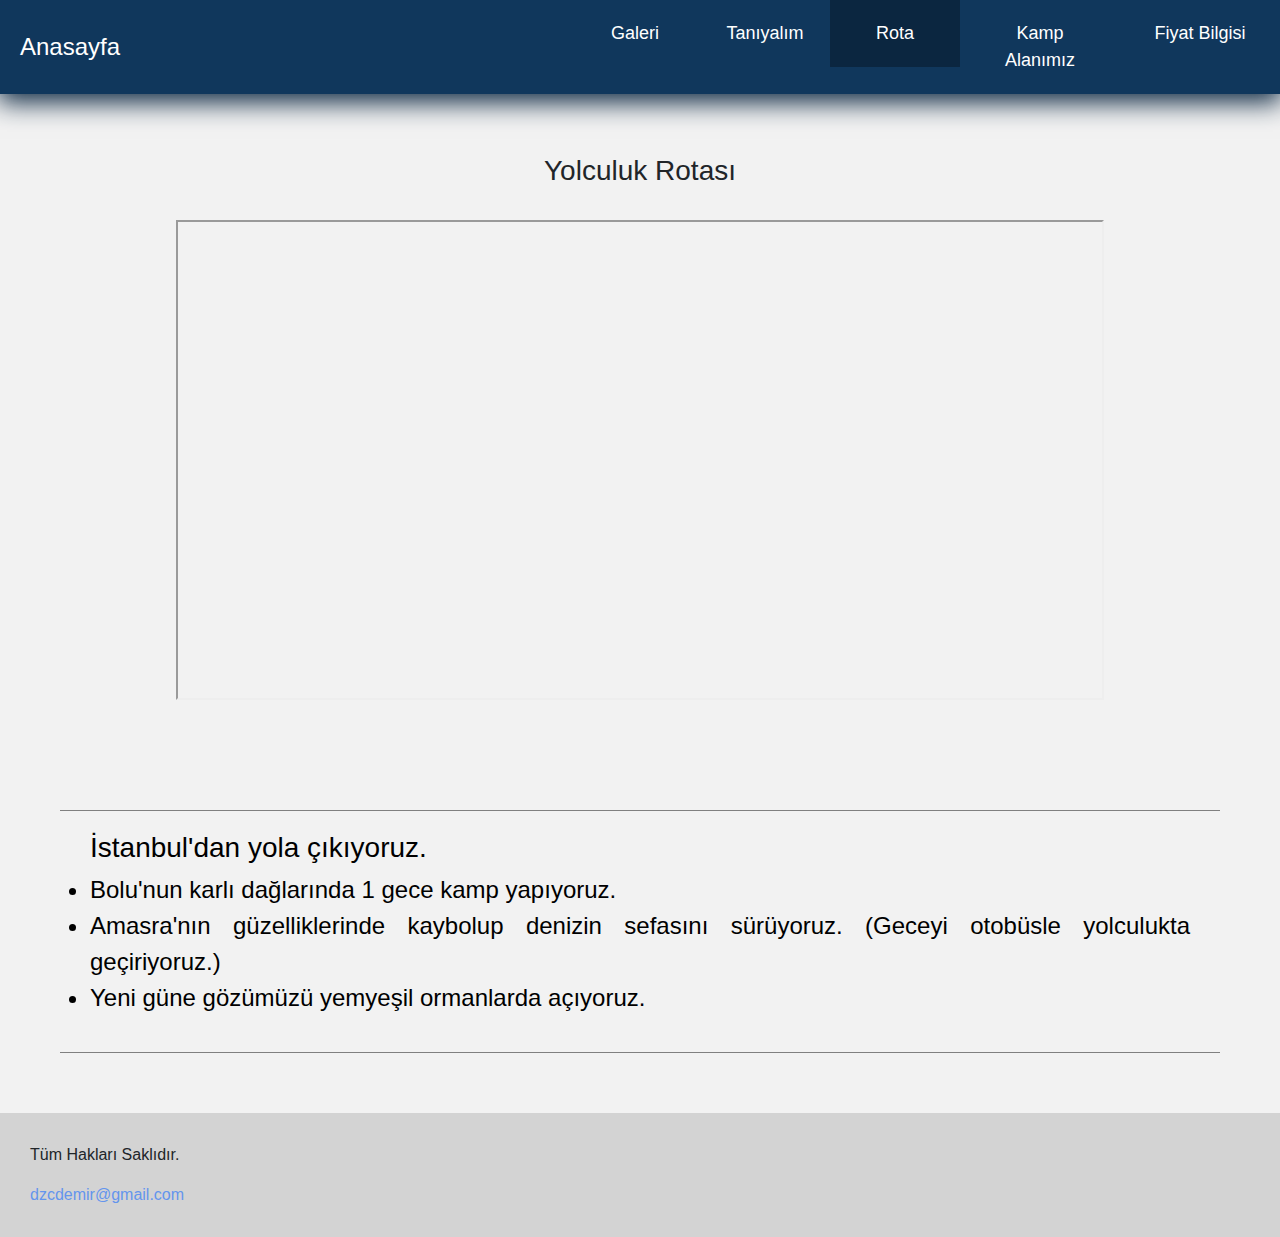
<file: rota.html>
<!DOCTYPE html>
<html lang="en">

<head>
    <meta charset="UTF-8">
    <title>Kamp Turu</title>
    <link rel="stylesheet" href="css/style.css">
    <meta charset="utf-8">
    <meta name="viewport" content="width=device-width, initial-scale=1">
    <link rel="stylesheet" href="https://maxcdn.bootstrapcdn.com/bootstrap/4.4.1/css/bootstrap.min.css">
    <script src="https://ajax.googleapis.com/ajax/libs/jquery/3.4.1/jquery.min.js"></script>
    <script src="https://cdnjs.cloudflare.com/ajax/libs/popper.js/1.16.0/umd/popper.min.js"></script>
    <script src="https://maxcdn.bootstrapcdn.com/bootstrap/4.4.1/js/bootstrap.min.js"></script>
    <link href="https://fonts.googleapis.com/css2?family=Chelsea+Market&display=swap" rel="stylesheet">
</head>

<body>
    <nav class="navbar navbar-expand-md justify-content-between">

        <a class="nav-link anasayfa" href="index.html">Anasayfa</a>

        <ul class="navbar-nav">

            <li class="nav-item dropButton">
                <a id="galeri" class="nav-link" href="#">Galeri

                </a>
                <div class="sakli">
                    <a href="bolu.html">Bolu</a>
                    <a href="amasra.html">Amasra</a>
                    <a href="kastamonu.html">Kastamonu</a>
                </div>


            </li>
            <li class="nav-item">
                <a class="nav-link" href="taniyalim.html">Tanıyalım</a>
            </li>
            <li class="nav-item">
                <a class="nav-link active" href="#">Rota</a>
            </li>
            <li class="nav-item">
                <a class="nav-link navKamp" href="kamp_alani.html">Kamp Alanımız</a>
            </li>
            <li class="nav-item">
                <a class="nav-link navKamp" href="" data-toggle="modal" data-target="#modalFiyat">Fiyat Bilgisi</a>
            </li>

        </ul>

    </nav>

    <main class="rotaMain">

        <h3 style="text-align: center;">Yolculuk Rotası</h3>
        <br>
        <iframe class="harita" src="https://www.google.com/maps/d/u/0/embed?mid=1a_PxCc1407COXQlDt3M_uYpM7VsEBV2T" width="640" height="480"></iframe>
        <div class="yolculukRotasi">
            <h3>İstanbul'dan yola çıkıyoruz.</h3>
            <ul>
                <li>Bolu'nun karlı dağlarında 1 gece kamp yapıyoruz.</li>
                <li>Amasra'nın güzelliklerinde kaybolup denizin sefasını sürüyoruz. (Geceyi otobüsle yolculukta geçiriyoruz.)</li>
                <li>Yeni güne gözümüzü yemyeşil ormanlarda açıyoruz.</li>

            </ul>
        </div>
    </main>
    <footer>
        <p>Tüm Hakları Saklıdır.</p>
        <a href="mailto:dzcdemir@gmail.com">dzcdemir@gmail.com</a>
    </footer>

    <div class="modal" id="modalFiyat">
        <div class="modal-dialog modal-dialog-centered">
            <div class="modal-content">
                <div class="modal-header">
                    <h4 class="modal-title">Fiyat Bilgisi</h4>
                    <button type="button" class="close" data-dismiss="modal"></button>
                </div>
                <div class="modal-body">
                    <p class="card-text">Standart Fiyat: <strong style="color: red;">100TL</strong><br>Yemeklere Dahil Olmak İçin: +50TL<br><br>Konaklamak için çadır ve kamp malzemelerinden kişi kendi sorumludur. (Kamp yapmak istemeyip sadece bölgeyi gezmek isteyenler otobüsümüzde konaklayabilir.)</p>
                </div>
                <div class="modal-footer">
                    <button type="button" class="btn btn-danger" data-dismiss="modal">Kapat</button>
                </div>
            </div>
        </div>
    </div>
</body>

</html>
</file>
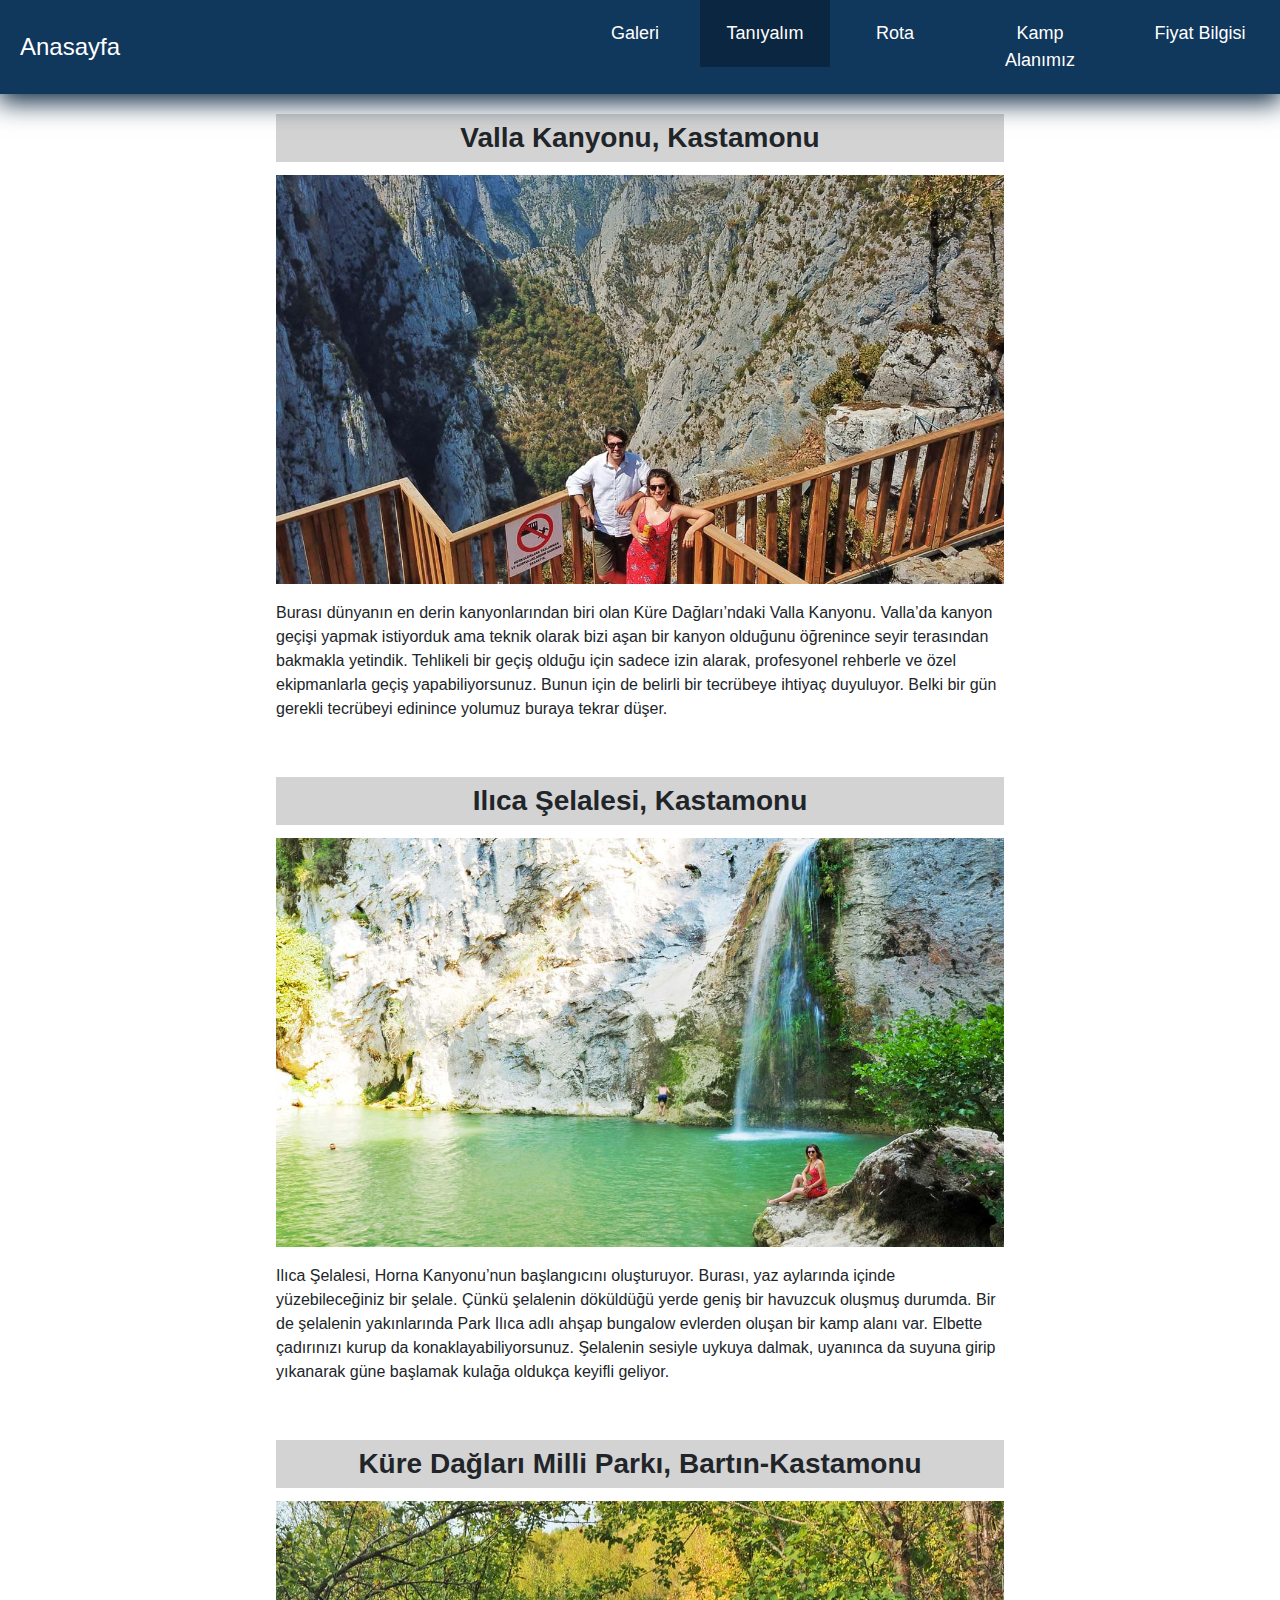
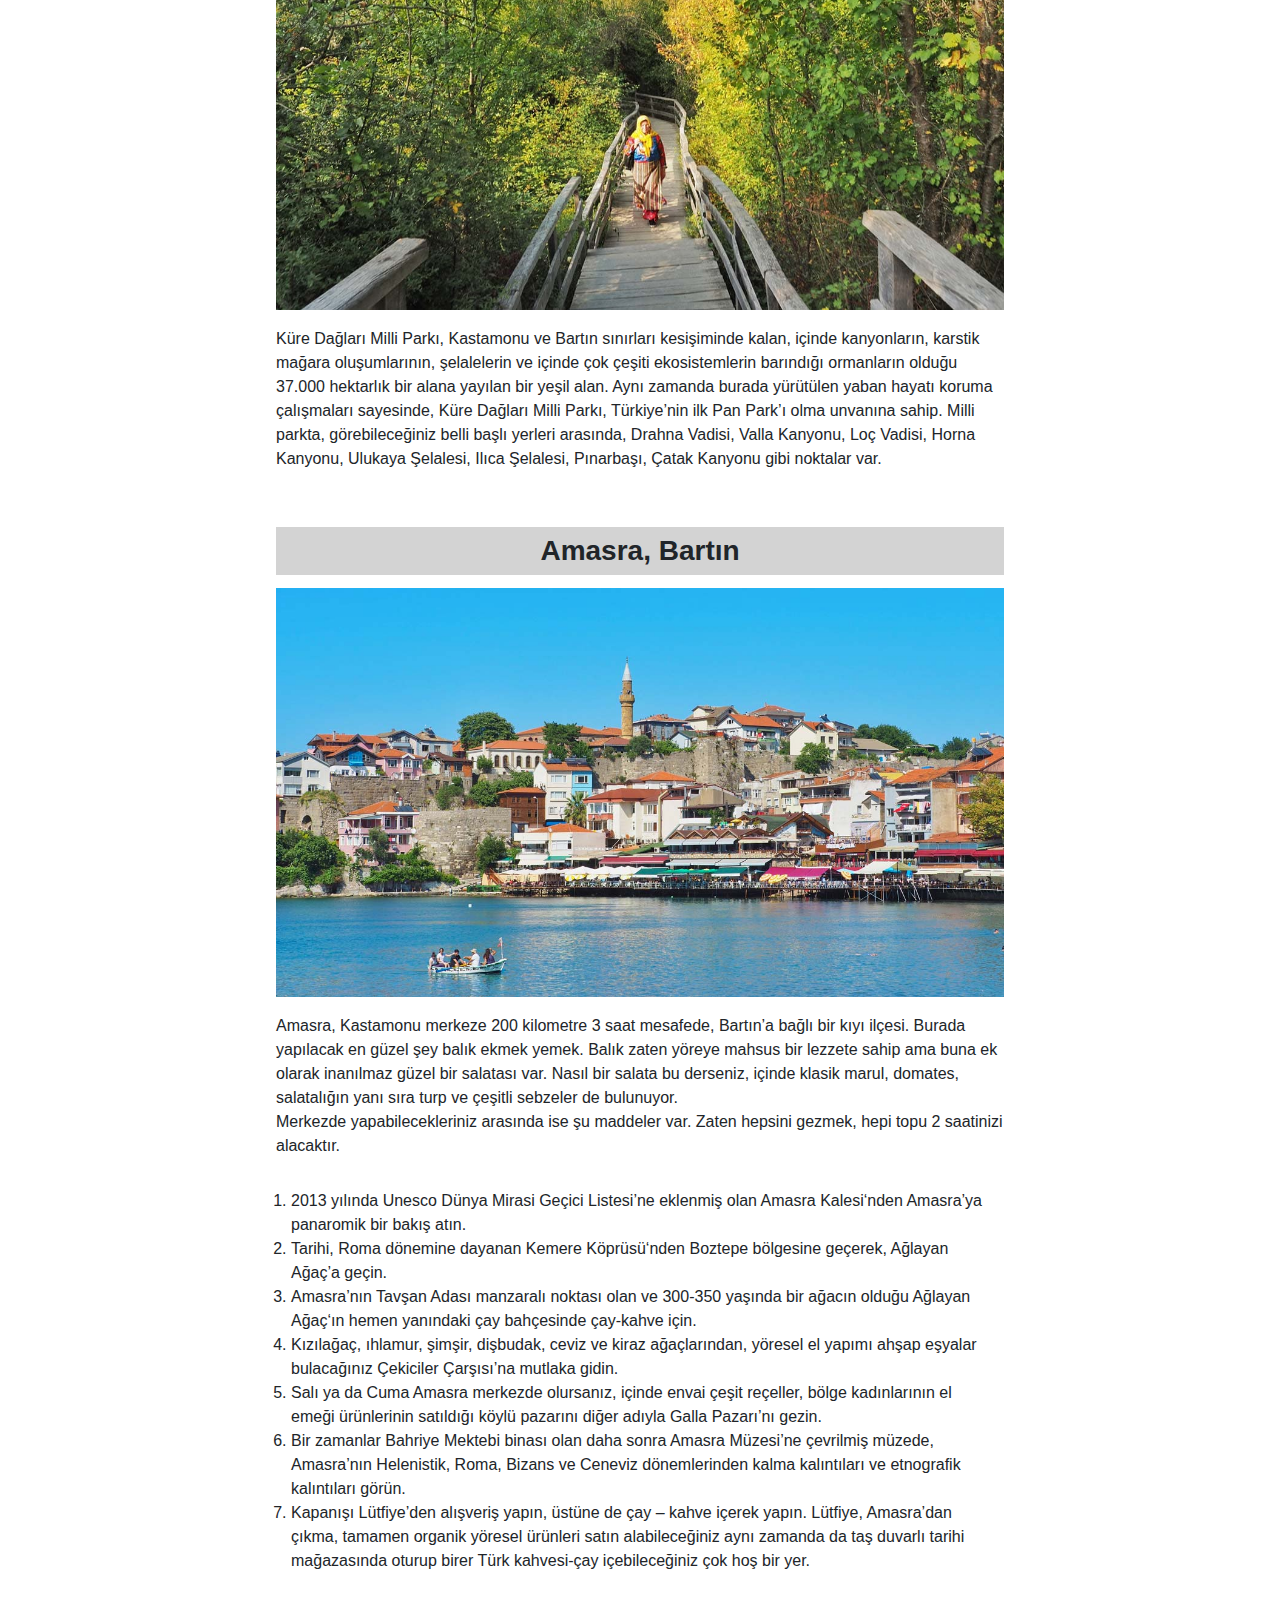
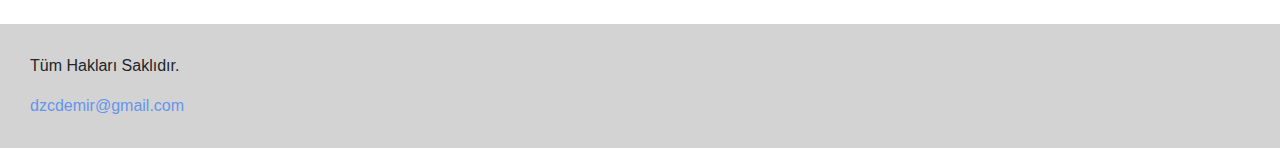
<file: taniyalim.html>
<!DOCTYPE html>
<html lang="en">

<head>
    <meta charset="UTF-8">
    <title>Kamp Turu</title>
    <link rel="stylesheet" href="css/style.css">
    <meta charset="utf-8">
    <meta name="viewport" content="width=device-width, initial-scale=1">
    <link rel="stylesheet" href="https://maxcdn.bootstrapcdn.com/bootstrap/4.4.1/css/bootstrap.min.css">
    <script src="https://ajax.googleapis.com/ajax/libs/jquery/3.4.1/jquery.min.js"></script>
    <script src="https://cdnjs.cloudflare.com/ajax/libs/popper.js/1.16.0/umd/popper.min.js"></script>
    <script src="https://maxcdn.bootstrapcdn.com/bootstrap/4.4.1/js/bootstrap.min.js"></script>
    <link href="https://fonts.googleapis.com/css2?family=Chelsea+Market&display=swap" rel="stylesheet">
</head>

<body>
    <nav class="navbar navbar-expand-md justify-content-between">

        <a class="nav-link anasayfa" href="index.html">Anasayfa</a>

        <ul class="navbar-nav">

            <li class="nav-item dropButton">
                <a id="galeri" class="nav-link" href="#">Galeri

                </a>
                <div class="sakli">
                    <a href="bolu.html">Bolu</a>
                    <a href="amasra.html">Amasra</a>
                    <a href="kastamonu.html">Kastamonu</a>
                </div>


            </li>
            <li class="nav-item">
                <a class="nav-link active" href="#">Tanıyalım</a>
            </li>
            <li class="nav-item">
                <a class="nav-link" href="rota.html">Rota</a>
            </li>
            <li class="nav-item">
                <a class="nav-link navKamp" href="kamp_alani.html">Kamp Alanımız</a>
            </li>
            <li class="nav-item">
                <a class="nav-link navKamp" href="" data-toggle="modal" data-target="#modalFiyat">Fiyat Bilgisi</a>
            </li>

        </ul>

    </nav>

    <main class="taniyalim">
        <div class="taniyalimBox">
            <h3>Valla Kanyonu, Kastamonu</h3>
            <img src="img/taniyalim/valla.jpg" alt="">
            <p>Burası dünyanın en derin kanyonlarından biri olan Küre Dağları’ndaki Valla Kanyonu. Valla’da kanyon geçişi yapmak istiyorduk ama teknik olarak bizi aşan bir kanyon olduğunu öğrenince seyir terasından bakmakla yetindik. Tehlikeli bir geçiş olduğu için sadece izin alarak, profesyonel rehberle ve özel ekipmanlarla geçiş yapabiliyorsunuz. Bunun için de belirli bir tecrübeye ihtiyaç duyuluyor. Belki bir gün gerekli tecrübeyi edinince yolumuz buraya tekrar düşer. </p>
        </div>
        <div class="taniyalimBox">
            <h3>Ilıca Şelalesi, Kastamonu</h3>
            <img src="img/taniyalim/ilica.jpg" alt="">
            <p>Ilıca Şelalesi, Horna Kanyonu’nun başlangıcını oluşturuyor. Burası, yaz aylarında içinde yüzebileceğiniz bir şelale. Çünkü şelalenin döküldüğü yerde geniş bir havuzcuk oluşmuş durumda. Bir de şelalenin yakınlarında Park Ilıca adlı ahşap bungalow evlerden oluşan bir kamp alanı var. Elbette çadırınızı kurup da konaklayabiliyorsunuz. Şelalenin sesiyle uykuya dalmak, uyanınca da suyuna girip yıkanarak güne başlamak kulağa oldukça keyifli geliyor.</p>
        </div>
        <div class="taniyalimBox">
            <h3>Küre Dağları Milli Parkı, Bartın-Kastamonu</h3>
            <img src="img/taniyalim/kure.jpg" alt="">
            <p>Küre Dağları Milli Parkı, Kastamonu ve Bartın sınırları kesişiminde kalan, içinde kanyonların, karstik mağara oluşumlarının, şelalelerin ve içinde çok çeşiti ekosistemlerin barındığı ormanların olduğu 37.000 hektarlık bir alana yayılan bir yeşil alan. Aynı zamanda burada yürütülen yaban hayatı koruma çalışmaları sayesinde, Küre Dağları Milli Parkı, Türkiye’nin ilk Pan Park’ı olma unvanına sahip. Milli parkta, görebileceğiniz belli başlı yerleri arasında, Drahna Vadisi, Valla Kanyonu, Loç Vadisi, Horna Kanyonu, Ulukaya Şelalesi, Ilıca Şelalesi, Pınarbaşı, Çatak Kanyonu gibi noktalar var. </p>
        </div>
        <div class="taniyalimBox">
            <h3>Amasra, Bartın</h3>
            <img src="img/taniyalim/amasra.jpg" alt="">
            <p>Amasra, Kastamonu merkeze 200 kilometre 3 saat mesafede, Bartın’a bağlı bir kıyı ilçesi. Burada yapılacak en güzel şey balık ekmek yemek. Balık zaten yöreye mahsus bir lezzete sahip ama buna ek olarak inanılmaz güzel bir salatası var. Nasıl bir salata bu derseniz, içinde klasik marul, domates, salatalığın yanı sıra turp ve çeşitli sebzeler de bulunuyor. <br>Merkezde yapabilecekleriniz arasında ise şu maddeler var. Zaten hepsini gezmek, hepi topu 2 saatinizi alacaktır.
            </p>
            <ol>
                <li>2013 yılında Unesco Dünya Mirasi Geçici Listesi’ne eklenmiş olan Amasra Kalesi‘nden Amasra’ya panaromik bir bakış atın.</li>
                <li>Tarihi, Roma dönemine dayanan Kemere Köprüsü‘nden Boztepe bölgesine geçerek, Ağlayan Ağaç’a geçin.</li>
                <li>Amasra’nın Tavşan Adası manzaralı noktası olan ve 300-350 yaşında bir ağacın olduğu Ağlayan Ağaç‘ın hemen yanındaki çay bahçesinde çay-kahve için.</li>
                <li>Kızılağaç, ıhlamur, şimşir, dişbudak, ceviz ve kiraz ağaçlarından, yöresel el yapımı ahşap eşyalar bulacağınız Çekiciler Çarşısı’na mutlaka gidin.</li>
                <li>Salı ya da Cuma Amasra merkezde olursanız, içinde envai çeşit reçeller, bölge kadınlarının el emeği ürünlerinin satıldığı köylü pazarını diğer adıyla Galla Pazarı’nı gezin.</li>
                <li>Bir zamanlar Bahriye Mektebi binası olan daha sonra Amasra Müzesi’ne çevrilmiş müzede, Amasra’nın Helenistik, Roma, Bizans ve Ceneviz dönemlerinden kalma kalıntıları ve etnografik kalıntıları görün.</li>
                <li>Kapanışı Lütfiye’den alışveriş yapın, üstüne de çay – kahve içerek yapın. Lütfiye, Amasra’dan çıkma, tamamen organik yöresel ürünleri satın alabileceğiniz aynı zamanda da taş duvarlı tarihi mağazasında oturup birer Türk kahvesi-çay içebileceğiniz çok hoş bir yer.</li>
            </ol>


        </div>
    </main>
    <footer>
        <p>Tüm Hakları Saklıdır.</p>
        <a href="mailto:dzcdemir@gmail.com">dzcdemir@gmail.com</a>
    </footer>

    <div class="modal" id="modalFiyat">
        <div class="modal-dialog modal-dialog-centered">
            <div class="modal-content">
                <div class="modal-header">
                    <h4 class="modal-title">Fiyat Bilgisi</h4>
                    <button type="button" class="close" data-dismiss="modal"></button>
                </div>
                <div class="modal-body">
                    <p class="card-text">Standart Fiyat: <strong style="color: red;">100TL</strong><br>Yemeklere Dahil Olmak İçin: +50TL<br><br>Konaklamak için çadır ve kamp malzemelerinden kişi kendi sorumludur. (Kamp yapmak istemeyip sadece bölgeyi gezmek isteyenler otobüsümüzde konaklayabilir.)</p>
                </div>
                <div class="modal-footer">
                    <button type="button" class="btn btn-danger" data-dismiss="modal">Kapat</button>
                </div>
            </div>
        </div>
    </div>
</body>

</html>
</file>
<file: css/style.css>
* {
    margin: 0;
    padding: 0;
    box-sizing: border-box;
}

/* Navbar */

.navbar {
    width: 100%;
    background: #10375c;

    padding: 0 !important;
    box-shadow: 0px 6px 25px 2px #0B2640;
}

.nav-link {
    text-align: center;
    width: 130px;
    font-size: 18px;
    color: white;
    padding: 20px !important;
}

.nav-link:hover {
    color: gainsboro;
}

#galeri {
    cursor: default;
}

.anasayfa {
    font-size: 24px;
}

.navKamp {
    width: 160px;
}

.active {
    background-color: #0B2640 !important;
}

.active:hover {
    color: white;
}

.sakli {
    position: absolute;
    z-index: 1;
}

.sakli a {
    display: none;
    background: #10375c;
    border-radius: 10px;
    width: 130px;
    padding: 25px;
    margin: 1px 0;
    color: white;
    text-align: center;
    z-index: 1;
}

.sakli a:first-child {
    margin-top: 7px;
}

.sakli a:hover {
    color: gainsboro;
    text-decoration: none;
}

.dropButton:hover .sakli a {
    display: block;
    animation: dropAnimasyon 350ms forwards;
}

@keyframes dropAnimasyon {
    0% {
        opacity: 0;
        transform: rotateX(-90deg);
    }

    60% {
        transform: rotateX(50deg);
    }

    100% {
        opacity: 1;
        transform: rotateX(0deg);
    }
}

/* Main */
.yola-cikiyoruz {
    position: relative;
    width: 100%;
    height: 100vh;
    background: url(../img/istanbul.jpg);
    background-size: cover;
    background-repeat: no-repeat;
    background-position: 100% 100%;
    z-index: -1;
    overflow: hidden;
}

.gecisBolumu {
    width: 100%;
    text-align: center;
    padding: 20px;
    box-shadow: 10px 0px 0px 15px black;
    margin: 20px 0;
    overflow: hidden;
}

.gecisBolumu h3 {
    font-family: 'Chelsea Market', cursive;
    width: 40%;
    color: black;
    margin: 0 auto;
}

h1 {
    font-family: 'Chelsea Market', cursive;
    padding: 20px;
    color: black;
    position: absolute;
    top: 20%;
    left: 55%;
}

.geziYerleri {
    position: relative;
    width: 100%;
    height: 100vh;
    background-size: cover;
    background-repeat: no-repeat;
    overflow: hidden;

}

.geziYerleri h2 {
    font-family: 'Chelsea Market', cursive;
    font-size: 70px;
    padding: 20px;
    color: black;
    position: absolute;
    top: 50%;
    left: 50%;
    transform: translate(-50%, -50%);
    color: black;
    background: rgba(255, 255, 255, 0.8);
    box-shadow: 3px 3px 25px 5px black;
}

.bolu {
    background-image: url(../img/bolu.jpg);
}

.amasra {
    background-image: url(../img/amasra.jpg);
    background-position: bottom;

}

.kastamonu {
    background-image: url(../img/kastamonu.jpg);
    background-position: bottom;
}




/* Footer */

footer {
    width: 100%;
    background: lightgray;
    padding: 30px;
    overflow: hidden;
}

footer a {
    text-decoration: none;
    color: cornflowerblue;
}

#slider {
    width: 60%;
    margin: 50px auto;
}

#slider img {
    width: 100%;
    max-height: 30vw;
}

.harita {
    display: block;
    margin: 0 auto;
    margin-bottom: 110px;

}

.rotaMain {
    padding: 60px;
    background: rgba(0, 0, 0, 0.05);
}

.yolculukRotasi {
    color: black;
    list-style: disc;
    text-align: justify;
    padding: 20px 30px;
    font-size: 1.5rem;
    border-bottom: 1px solid gray;
    border-top: 1px solid gray;
}

iframe {
    width: 60%;
}

.taniyalim {
    width: 60%;
    margin: auto;
}

.taniyalimBox {
    width: 100%;
    padding: 20px;
}

.taniyalimBox img {
    width: 100%;
}

.taniyalimBox h3 {
    background: lightgray;
    text-align: center;
    font-weight: bold;
    padding: 7px;
    margin-bottom: 13px;
}

.taniyalimBox p {
    padding-top: 17px;
}

.taniyalimBox ol {
    padding: 15px;
}

.galeri {
    width: 80%;
    margin: 50px auto;
}

.galeri .container {
    display: inline-block;
    height: 550px;
    width: 33%;
    padding: 5px;
    overflow: hidden;
    cursor: pointer;
}

.galeri img {
    width: 100%;
    height: 100%;
    transition: 350ms;
}

.galeri .container:hover img {
    transform: scale(1.3);
}

.modal img {
    width: 100%;
    height: 500px;
}

.modalP {
    font-weight: bold;
    position: absolute;
    bottom: 20px;
    left: 20px;
}

.galeriTitle {
    text-align: center;
    margin-top: 50px;
}

.galeriTitle h3 {
    padding: 20px 50px;
    background: lightgray;
    display: inline;
    border-radius: 15px;
}

/* Responsive */
@media screen and (min-width:1368px) and (max-width:1550px) {
    .galeri .container {
        height: 450px;
    }
}

@media screen and (max-width:1500px) {
    iframe {
        width: 80%;
    }
}

@media screen and (max-width:1368px) {
    .gecisBolumu h3 {
        width: 100% !important;
    }

    .galeri {
        width: 100%;

    }

    .galeri .container {
        width: 33%;
    }
}

@media screen and (max-width:1200px) {

    .galeri {
        width: 80%;

    }

    .galeri .container {
        width: 49%;
    }
}

@media screen and (max-width:1050px) {

    .galeri {
        width: 100%;

    }

    iframe {
        width: 90%;
    }
}

@media screen and (max-width:850px) {
    .galeri .container {
        height: 450px;
    }

    .nav-link {
        width: 100px;
    }

    .navKamp {
        width: 160px;
    }

    .anasayfa {
        width: 130px;
    }
}

@media screen and (max-width:767px) {

    .navbar-nav,
    .nav-link {
        width: 100%;
    }

    #galeri {
        display: none;
    }

    .sakli {
        position: static;
    }

    .sakli a {
        display: block;
        width: 100%;
        border-radius: 0;
        margin: 0;
    }

    .dropButton:hover .sakli a {
        animation: none;
    }

    h1 {
        left: 30%;
    }

    .anasayfa {
        border-bottom: 1px solid black;
    }

    .taniyalim {
        width: 100%;
    }

    .galeri {
        width: 80%;
        margin: 50px auto;
    }

    .galeri .container {
        width: 100%;
    }

    iframe {
        width: 100%;

    }

    .rotaMain {
        padding: 60px 0;

    }

    .rotaMain li,
    .rotaMain h3 {
        text-align: left;
    }

    #slider {
        width: 100%;
        margin: 20px auto;
    }

    #slider img {
        width: 100%;
        max-height: 58vw;
    }
}

@media screen and (max-width:500px) {
    h1 {
        left: 10%;
        font-size: 30px !important;
    }

    .geziYerleri h2 {
        font-size: 40px;
    }

    .galeri {
        width: 100%;

    }

    .galeri .container {
        width: 100%;
    }
}

@media screen and (max-width:350px) {

    .galeri .container {
        height: 250px;
    }
}
</file>
